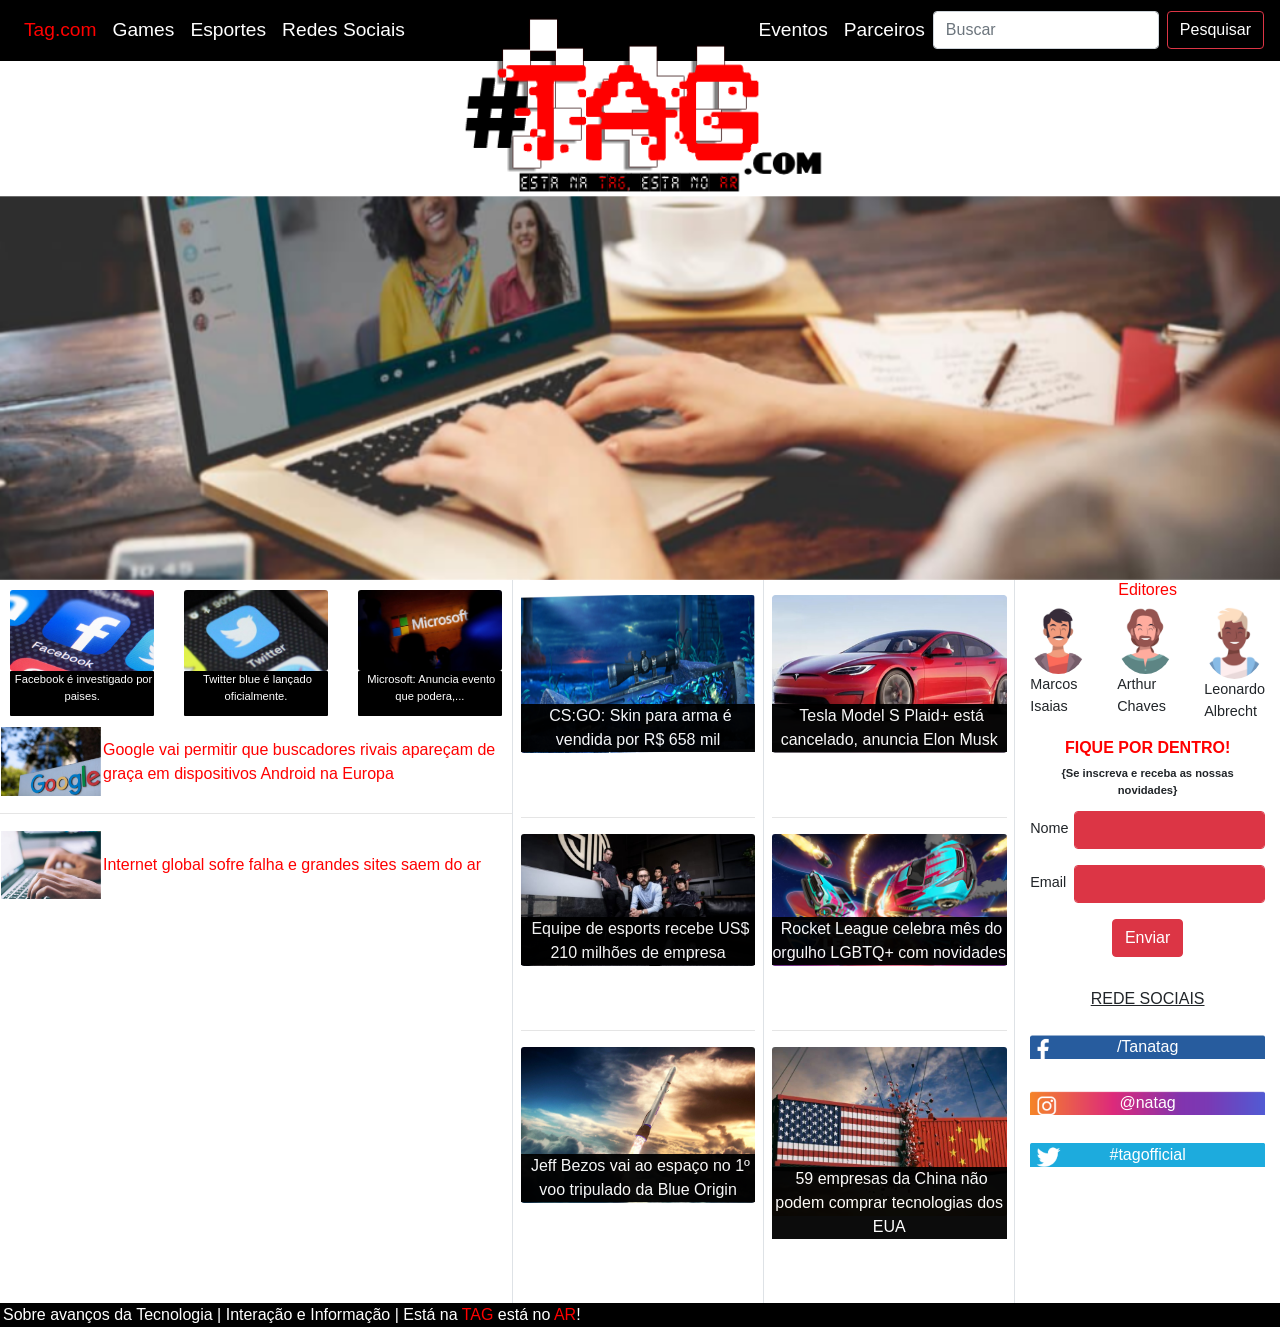
<file: index.html>
<!DOCTYPE html>
<html lang="pt-br">
  <head>
    <meta charset="utf-8">
    <meta name="viewport" content="width=device-width, initial-scale=1, shrink-to-fit=no">
    <link rel="stylesheet" href="https://stackpath.bootstrapcdn.com/bootstrap/4.1.3/css/bootstrap.min.css" integrity="sha384-MCw98/SFnGE8fJT3GXwEOngsV7Zt27NXFoaoApmYm81iuXoPkFOJwJ8ERdknLPMO" crossorigin="anonymous">
    <link href="css/estilo.css" rel="stylesheet">
    <link href="css/bootstrap.css" rel="stylesheet">
    <link rel="shortcut icon" href="img/favico/favicon.ico">
    <title>Tag.com - "Está na Tag, está no Ar!"</title>
  </head>

  <body>
    <nav>
      <!--Logo centralizado e ajustado no topo-->
      <center>
        <div class="container">
          <div class="imgLogo">
          <img src="img/logo/logoaju.png" width="30%" alt="Tag.com Logo">
          </div>
        </div>
      </center>

      <!--Navegador no Topo-->
      <div class="navbar navbar-expand-lg navbar-dark" style="font-size: 1.2em;">
          <button class="navbar-toggler" type="button" data-toggle="collapse" data-target="#navbarTogglerDemo01" aria-controls="navbarTogglerDemo01" aria-expanded="false" aria-label="Alterna navegação">
            <span class="navbar-toggler-icon"></span>
          </button>
          <div class="collapse navbar-collapse" id="navbarTogglerDemo01">
            <ul class="navbar-nav mr-auto mt-2 mt-lg-0">
              <li class="nav-item active">
                <a class="nav-link active" href="./index.html" style="color: red;">Tag.com <span class="sr-only">(Página atual)</span></a>
              </li>
              <li class="nav-item">
                <a class="nav-link" href="#" style="color: white;">Games</a>
              </li>
              <li class="nav-item">
                <a class="nav-link" href="#" style="color: white;">Esportes</a>
              </li>
              <li class="nav-item">
                <a class="nav-link" href="#" style="color: white;">Redes Sociais</a>
              </li>
            </ul>
            <form class="form-inline my-2 my-lg-0">
              <ul class="navbar-nav mr-auto mt-2 mt-lg-0">
                <li class="nav-item">
                  <a class="nav-link" href="#" style="color: white;">Eventos</a>
                </li>
                <li class="nav-item">
                  <a class="nav-link" href="#" style="color: white; ">Parceiros</a>
                </li>              
              </ul>
              <input class="form-control mr-sm-2" type="search" placeholder="Buscar" aria-label="Buscar">
              <button class="btn btn-outline-danger my-2 my-sm-0" type="submit">Pesquisar</button>
            </form>
          </div>
      </div>     
    </nav>
    
   <!--Carousel, com Imagens em Destaque-->
    <header>
      <div class="carousel-auto">
      <div id="carouselExampleSlidesOnly" class="carousel slide" data-ride="carousel">
        <div class="carousel-inner">
          <div class="carousel-item active">
            <img class="d-block w-100" src="img/slide/techajuste.png" alt="Tecnologia Hoje">
          </div>
          <div class="carousel-item">
            <img class="d-block w-100" src="img/slide/techaju.jpg" alt="Avanços Tecnologicos">
          </div>
          <div class="carousel-item">
            <img class="d-block w-100" src="img/slide/eradainfoaju.jpg" alt="Informação">
          </div>
        </div>
      </div>
      </div>
    </header>

    <aside>
      <div class="row" style="margin: 0%;">
        <div class="col-md border-left" style="padding: 2% 1%;">
            <img class="card-img" src="img/noticias/awp.png"/>
            <div class="bgGrid textCenter">
              <a href="./pages/csgo.html" id="meulink">CS:GO: Skin para arma é vendida por R$ 658 mil</a>
            </div>
            <hr>
            <img class="card-img" src="img/noticias/lolline.jpg"/>
            <div class="bgGrid textCenter">
              <a href="./pages/equipe_lol.html" id="meulink">Equipe de esports recebe US$ 210 milhões de empresa</a>
            </div>
            <hr>
            <img class="card-img" src="img/noticias/future.jpg"/>
            <div class="bgGrid textCenter">
              <a href="./pages/jeffbezos.html" id="meulink">Jeff Bezos vai ao espaço no 1º voo tripulado da Blue Origin</a>
            </div>
        </div>

        <!--2 Coluna com Imagens em card de noticias-->
        <div class="col-md border-left" style="padding: 2% 1%;">
            <img class="card-img" src="img/noticias/tesla.png">
            <div class="bgGrid textCenter">
              <a href="./pages/tesla.html" id="meulink">Tesla Model S Plaid+ está cancelado, anuncia Elon Musk</a>
            </div>
            <hr>
            <img class="card-img" src="img/noticias/rocketleague.jpg"/>
            <div class="bgGrid textCenter">
              <a href="./pages/rocket_league.html" id="meulink">Rocket League celebra mês do orgulho LGBTQ+ com novidades</a>
            </div>
            <hr>
            <img class="card-img" src="img/noticias/eua.jfif"/>
            <div class="bgGrid textCenter">
              <a href="./pages/eua_paises.html" id="meulink">59 empresas da China não podem comprar tecnologias dos EUA</a>
            </div>
        </div>

        <!--3 Coluna com Informções do Editores e Formulario-->
        <div class="col-md border-left">
              <h6 class="textCenter" style="color: red;">Editores</h6>
              <div class="row">
               <div class="col-sm">
                 <img class="imgEditores" src="img/avatar/av2.png"/>
                 <p style="font-size: 0.9em;">Marcos<br>
                 Isaias</p>
               </div>

              <div class="col-sm">
               <img class="imgEditores" src="img/avatar/av1.png"/>
               <p style="font-size: 0.9em;">Arthur<br> 
                 Chaves</p>
              </div>

              <div class="col-sm">
               <img class="imgEditores" src="img/avatar/av3.png"/>
               <p style="font-size: 0.9em;">Leonardo<br> 
                  Albrecht</p>
              </div>
            </div>

            <!--Texto do Formulario Centralizado e com a cor da paleta de Cores-->
            <div class="textCenter">
               <h6>
                 <strong>
                  <font color="red">FIQUE POR DENTRO!</font>
                 </strong>
               </h6>

               <div style="font-size: 70%">
                 <strong>
                  {Se inscreva e receba as nossas novidades}
                 </strong>
               </div>
            </div>

            <!--Formulario-->
            <form style="padding: 5% 0%; font-size: 0.9em;">
              <div class="form-group row">
                <label for="inputName" class="col-sm-2 col-form-label">Nome</label>
                <div class="col-sm-10">
                  <input type="name" class="form-control btn-danger" id="inputName">
                </div>
              </div>
              <div class="form-group row">
                <label for="inputEmail" class="col-sm-2 col-form-label">Email</label>
                <div class="col-sm-10">
                  <input type="email" class="form-control btn-danger" id="inputEmail">
                </div>
              </div>
              <!--Botão Centralizado-->
              <div class="row justify-content-center">
              <a href="#" class="btn btn-danger">Enviar</a>
              </div>
            </form>
            
            <!--Area de Redes Sociasi e contato do site-->
            <div class="textCenter" style="padding: 8% 0%;">
              <u>REDE SOCIAIS</u>
            </div>
            <div style="padding: 2% 0%;">
              <div class="imgface">
                <a href="https://www.facebook.com/Tagcom-106992501632839" target="_blank" id="linkWhite">
                  <p class="textCenter">
                   /Tanatag
                  </p>
                </a>
              </div>
            </div>

            <div style="padding: 5% 0%;">
              <div class="imginstagram">
                <a href="https://www.instagram.com/tanatag1_/" target="_blank" id="linkWhite">
                  <p class="textCenter">
                   @natag
                  </p>
                </a>
              </div>
            </div>

            <div class="imgtwitter">
              <a href="https://twitter.com/TaNaTag_" target="_blank" id="linkWhite">
                 <p class="textCenter">
                 #tagofficial
                 </p>
              </a>
            </div>
        </div>
      </div>
    </aside>

    <!--Grid com 3 colunas, para sistema de noticias em destaque-->
    <section>
      <div style="padding: 2% 2%;">
       <div class="row">
        <div class="col-md-4">
          <img class="card-img" src="img/grid/facebooknot.jpg" alt="Facebook Noticia">
          <div class="textGrid textCenter">
            <a href="./pages/facebook_investigado.html" id="meulink">Facebook é investigado por paises.</a>
          </div>
        </div>

        <div class="col-md-4">
          <img class="card-img" src="img/grid/notwitter.jpg" alt="Twitter Noticia">
          <div class="textGrid textCenter">
            <a href="./pages/twitter_blue.html" id="meulink">Twitter blue é lançado oficialmente.</a>
          </div>
        </div>

        <div class="col-md-4">
          <img class="card-img" src="img/grid/microsoft.jpg" alt="Microsoft Noticia">
          <div class="textGrid textCenter">
            <a href="./pages/microsoft_anuncia_evento.html" id="meulink">Microsoft: Anuncia evento que podera,...</a>
          </div>
        </div>
      </div>
    </section>
    
    <!--Conteúdo do Site-->
    <main>
        <table>
          <tr>
            <td><img  width="100" src="img/conteudo/gnoticia.png"/></td>
  
            <td>
              <a href="./pages/google_e_buscadores_rivais.html" id="linkRed">Google vai permitir que buscadores rivais 
              apareçam de graça em dispositivos Android na Europa</a>
            </td> 
          </tr>
  
        </table>
  
        <hr>
  
        <table>
          <tr>
            <td><img  width="100" src="img/conteudo/inoticia.png"/></td>
  
            <td> 
              <a href="./pages/internet_global.html" id="linkRed">Internet global sofre falha e grandes 
              sites saem do ar</a>
            </td> 
          </tr>
        </table>
    </main>

    <!--Footer com texto com cores da paleta de cor-->
    <footer>
      <div style="padding-left: 3px;">
      Sobre avanços da Tecnologia | Interação e Informação | Está na 
      <font color="red">TAG</font> está no <font color="red">AR</font>!
      </div>
    </footer>

    <!-- JavaScript (Opcional) -->
    <!-- jQuery primeiro, depois Popper.js, depois Bootstrap JS -->
    <script src="https://code.jquery.com/jquery-3.3.1.slim.min.js" integrity="sha384-q8i/X+965DzO0rT7abK41JStQIAqVgRVzpbzo5smXKp4YfRvH+8abtTE1Pi6jizo" crossorigin="anonymous"></script>
    <script src="https://cdnjs.cloudflare.com/ajax/libs/popper.js/1.14.3/umd/popper.min.js" integrity="sha384-ZMP7rVo3mIykV+2+9J3UJ46jBk0WLaUAdn689aCwoqbBJiSnjAK/l8WvCWPIPm49" crossorigin="anonymous"></script>
    <script src="https://stackpath.bootstrapcdn.com/bootstrap/4.1.3/js/bootstrap.min.js" integrity="sha384-ChfqqxuZUCnJSK3+MXmPNIyE6ZbWh2IMqE241rYiqJxyMiZ6OW/JmZQ5stwEULTy" crossorigin="anonymous"></script>
  </body>
</html>
</file>
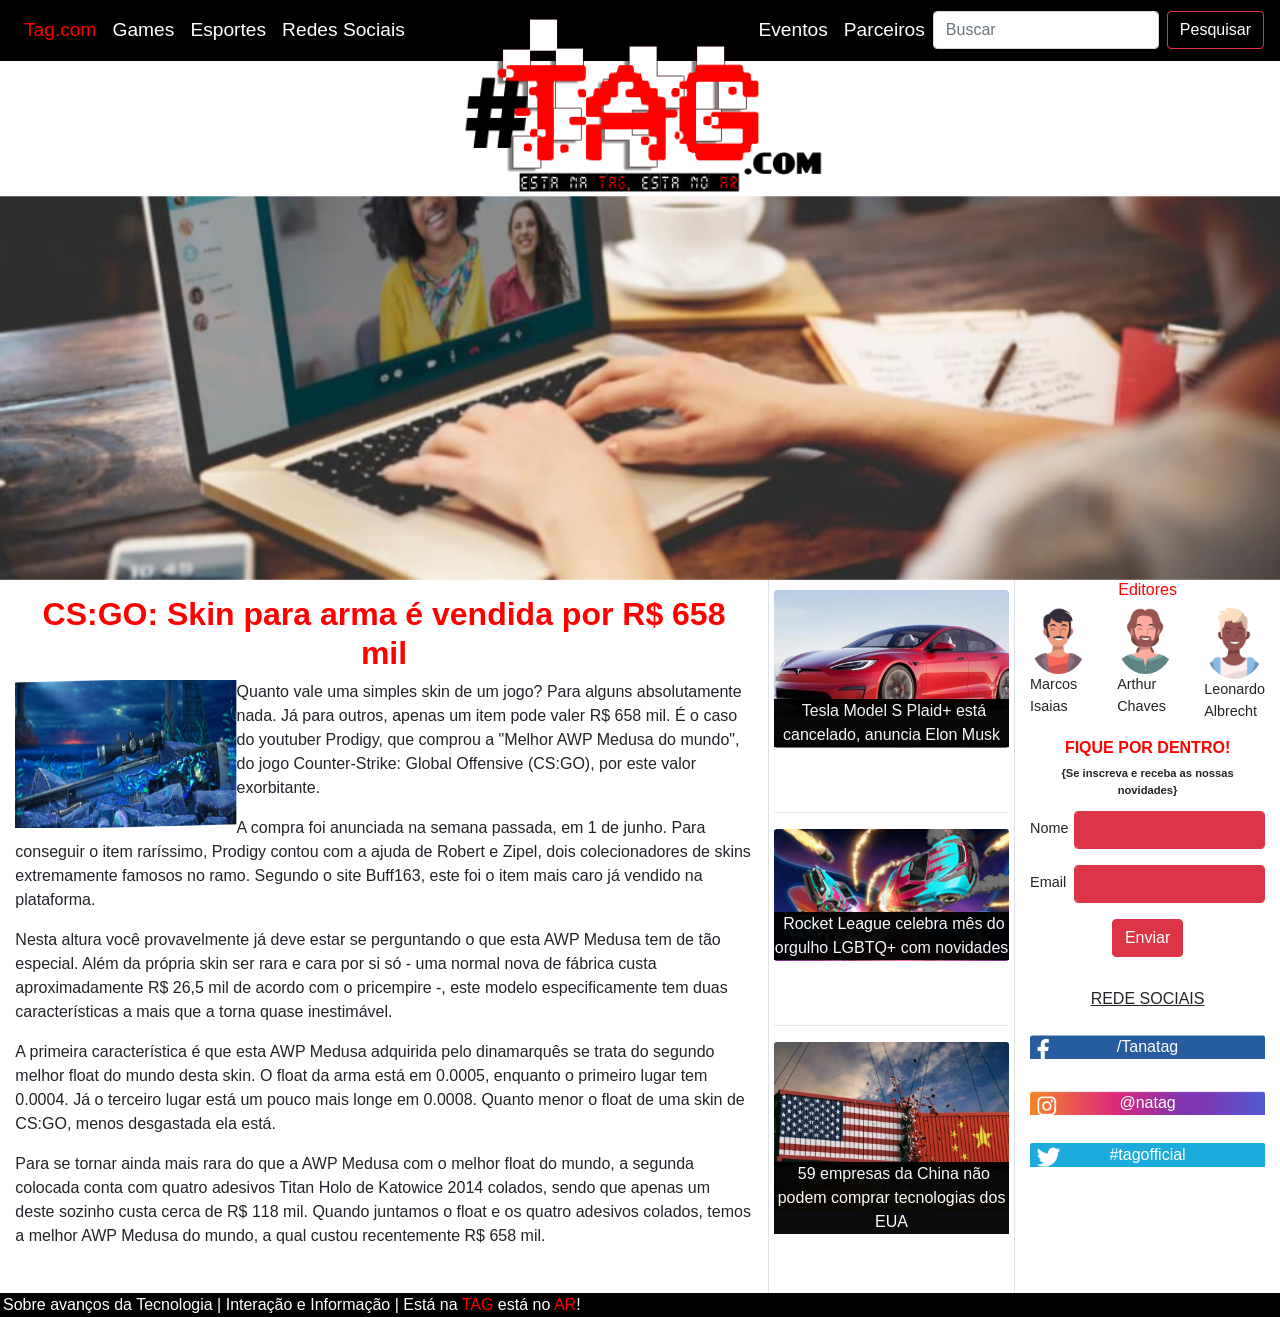
<file: pages/csgo.html>
<!DOCTYPE html>
<html lang="pt-br">
  <head>
    <meta charset="utf-8">
    <meta name="viewport" content="width=device-width, initial-scale=1, shrink-to-fit=no">
    <link rel="stylesheet" href="https://stackpath.bootstrapcdn.com/bootstrap/4.1.3/css/bootstrap.min.css" integrity="sha384-MCw98/SFnGE8fJT3GXwEOngsV7Zt27NXFoaoApmYm81iuXoPkFOJwJ8ERdknLPMO" crossorigin="anonymous">
    <link href="../css/bootstrap.css" rel="stylesheet">
    <link href="../css/contstyle.css" rel="stylesheet">
    <link rel="shortcut icon" href="../img/favico/favicon.ico">
    <title>CS:GO: Skin para arma é vendida por R$ 658 mil</title>
  </head>

  <body>
    <nav>
      <!--Logo centralizado e ajustado no topo-->
      <center>
        <div class="container">
          <div class="imgLogo">
          <img src="../img/logo/logoaju.png" width="30%" alt="Tag.com Logo">
          </div>
        </div>
      </center>

      <!--Navegador no Topo-->
      <div class="navbar navbar-expand-lg navbar-dark" style="font-size: 1.2em;">
          <button class="navbar-toggler" type="button" data-toggle="collapse" data-target="#navbarTogglerDemo01" aria-controls="navbarTogglerDemo01" aria-expanded="false" aria-label="Alterna navegação">
            <span class="navbar-toggler-icon"></span>
          </button>
          <div class="collapse navbar-collapse" id="navbarTogglerDemo01">
            <ul class="navbar-nav mr-auto mt-2 mt-lg-0">
              <li class="nav-item active">
                <a class="nav-link active" href="../index.html" style="color: red;">Tag.com <span class="sr-only">(Página atual)</span></a>
              </li>
              <li class="nav-item">
                <a class="nav-link" href="#" style="color: white;">Games</a>
              </li>
              <li class="nav-item">
                <a class="nav-link" href="#" style="color: white;">Esportes</a>
              </li>
              <li class="nav-item">
                <a class="nav-link" href="#" style="color: white;">Redes Sociais</a>
              </li>
            </ul>
            <form class="form-inline my-2 my-lg-0">
              <ul class="navbar-nav mr-auto mt-2 mt-lg-0">
                <li class="nav-item">
                  <a class="nav-link" href="#" style="color: white;">Eventos</a>
                </li>
                <li class="nav-item">
                  <a class="nav-link" href="#" style="color: white; ">Parceiros</a>
                </li>              
              </ul>
              <input class="form-control mr-sm-2" type="search" placeholder="Buscar" aria-label="Buscar">
              <button class="btn btn-outline-danger my-2 my-sm-0" type="submit">Pesquisar</button>
            </form>
          </div>
      </div>     
    </nav>
    
   <!--Carousel, com Imagens em Destaque-->
    <header>
      <div class="carousel-auto">
      <div id="carouselExampleSlidesOnly" class="carousel slide" data-ride="carousel">
        <div class="carousel-inner">
          <div class="carousel-item active">
            <img class="d-block w-100" src="../img/slide/techajuste.png" alt="Tecnologia Hoje">
          </div>
          <div class="carousel-item">
            <img class="d-block w-100" src="../img/slide/techaju.jpg" alt="Avanços Tecnologicos">
          </div>
          <div class="carousel-item">
            <img class="d-block w-100" src="../img/slide/eradainfoaju.jpg" alt="Informação">
          </div>
        </div>
      </div>
      </div>
    </header>

    <main>
      <div class="content" style="padding: 2% 2%;">
        <h2 class="textCenter">
          <strong>
            <font color="red">
              CS:GO: Skin para arma é vendida por R$ 658 mil
            </font>
          </strong>
        </h2>
        <div>
        <img src="../img/noticias/awp.png" alt="Cs go" width="30%" align="left"/>
        </div>

         <p>Quanto vale uma simples skin de um jogo? Para alguns absolutamente nada. Já para outros, apenas um item pode valer R$ 658 mil. É o caso do youtuber Prodigy, que comprou a "Melhor AWP Medusa do mundo", do jogo Counter-Strike: Global Offensive (CS:GO), por este valor exorbitante.</p>

         <p>A compra foi anunciada na semana passada, em 1 de junho. Para conseguir o item raríssimo, Prodigy contou com a ajuda de Robert e Zipel, dois colecionadores de skins extremamente famosos no ramo. Segundo o site Buff163, este foi o item mais caro já vendido na plataforma.</p>

         <p>Nesta altura você provavelmente já deve estar se perguntando o que esta AWP Medusa tem de tão especial. Além da própria skin ser rara e cara por si só - uma normal nova de fábrica custa aproximadamente R$ 26,5 mil de acordo com o pricempire -, este modelo especificamente tem duas características a mais que a torna quase inestimável.</p>

         <p>A primeira característica é que esta AWP Medusa adquirida pelo dinamarquês se trata do segundo melhor float do mundo desta skin. O float da arma está em 0.0005, enquanto o primeiro lugar tem 0.0004. Já o terceiro lugar está um pouco mais longe em 0.0008. Quanto menor o float de uma skin de CS:GO, menos desgastada ela está.</p>

         <p>Para se tornar ainda mais rara do que a AWP Medusa com o melhor float do mundo, a segunda colocada conta com quatro adesivos Titan Holo de Katowice 2014 colados, sendo que apenas um deste sozinho custa cerca de R$ 118 mil. Quando juntamos o float e os quatro adesivos colados, temos a melhor AWP Medusa do mundo, a qual custou recentemente R$ 658 mil.</p>
      </div>
  </main>

    <aside>
      <div class="row" style="margin: 0%;">
        <div class="col-md border-left" style="padding: 2% 1%;">
            <img class="card-img" src="../img/noticias/tesla.png">
            <div class="bgGrid textCenter">
              <a href="../pages/tesla.html" id="meulink">Tesla Model S Plaid+ está cancelado, anuncia Elon Musk</a>
            </div>
            <hr>
            <img class="card-img" src="../img/noticias/rocketleague.jpg"/>
            <div class="bgGrid textCenter">
              <a href="../pages/rocket_league.html" id="meulink">Rocket League celebra mês do orgulho LGBTQ+ com novidades</a>
            </div>
            <hr>
            <img class="card-img" src="../img/noticias/eua.jfif"/>
            <div class="bgGrid textCenter">
              <a href="../pages/eua_paises.html" id="meulink">59 empresas da China não podem comprar tecnologias dos EUA</a>
            </div>
        </div>

        <!--3 Coluna com Informções do Editores e Formulario-->
        <div class="col-md border-left">
              <h6 class="textCenter" style="color: red;">Editores</h6>
              <div class="row">
               <div class="col-sm">
                 <img class="imgEditores" src="../img/avatar/av2.png"/>
                 <p style="font-size: 0.9em;">Marcos<br>
                 Isaias</p>
               </div>

              <div class="col-sm">
               <img class="imgEditores" src="../img/avatar/av1.png"/>
               <p style="font-size: 0.9em;">Arthur<br> 
                 Chaves</p>
              </div>

              <div class="col-sm">
               <img class="imgEditores" src="../img/avatar/av3.png"/>
               <p style="font-size: 0.9em;">Leonardo<br> 
                  Albrecht</p>
              </div>
            </div>

            <!--Texto do Formulario Centralizado e com a cor da paleta de Cores-->
            <div class="textCenter">
               <h6>
                 <strong>
                  <font color="red">FIQUE POR DENTRO!</font>
                 </strong>
               </h6>

               <div style="font-size: 70%">
                 <strong>
                  {Se inscreva e receba as nossas novidades}
                 </strong>
               </div>
            </div>

            <!--Formulario-->
            <form style="padding: 5% 0%; font-size: 0.9em;">
              <div class="form-group row">
                <label for="inputName" class="col-sm-2 col-form-label">Nome</label>
                <div class="col-sm-10">
                  <input type="name" class="form-control btn-danger" id="inputName">
                </div>
              </div>
              <div class="form-group row">
                <label for="inputEmail" class="col-sm-2 col-form-label">Email</label>
                <div class="col-sm-10">
                  <input type="email" class="form-control btn-danger" id="inputEmail">
                </div>
              </div>
              <!--Botão Centralizado-->
              <div class="row justify-content-center">
              <a href="#" class="btn btn-danger">Enviar</a>
              </div>
            </form>
            
            <!--Area de Redes Sociasi e contato do site-->
            <div class="textCenter" style="padding: 8% 0%;">
              <u>REDE SOCIAIS</u>
            </div>
            <div style="padding: 2% 0%;">
              <div class="imgface">
                <a href="https://www.facebook.com/Tagcom-106992501632839" target="_blank" id="linkWhite">
                  <p class="textCenter">
                   /Tanatag
                  </p>
                </a>
              </div>
            </div>

            <div style="padding: 5% 0%;">
              <div class="imginstagram">
                <a href="https://www.instagram.com/tanatag1_/" target="_blank" id="linkWhite">
                  <p class="textCenter">
                   @natag
                  </p>
                </a>
              </div>
            </div>

            <div class="imgtwitter">
              <a href="https://twitter.com/TaNaTag_" target="_blank" id="linkWhite">
                 <p class="textCenter">
                 #tagofficial
                 </p>
              </a>
            </div>
        </div>
      </div>
    </aside>

    <!--Footer com texto com cores da paleta de cor-->
    <footer>
      <div style="padding-left: 3px;">
      Sobre avanços da Tecnologia | Interação e Informação | Está na 
      <font color="red">TAG</font> está no <font color="red">AR</font>!
      </div>
    </footer>

    <!-- JavaScript (Opcional) -->
    <!-- jQuery primeiro, depois Popper.js, depois Bootstrap JS -->
    <script src="https://code.jquery.com/jquery-3.3.1.slim.min.js" integrity="sha384-q8i/X+965DzO0rT7abK41JStQIAqVgRVzpbzo5smXKp4YfRvH+8abtTE1Pi6jizo" crossorigin="anonymous"></script>
    <script src="https://cdnjs.cloudflare.com/ajax/libs/popper.js/1.14.3/umd/popper.min.js" integrity="sha384-ZMP7rVo3mIykV+2+9J3UJ46jBk0WLaUAdn689aCwoqbBJiSnjAK/l8WvCWPIPm49" crossorigin="anonymous"></script>
    <script src="https://stackpath.bootstrapcdn.com/bootstrap/4.1.3/js/bootstrap.min.js" integrity="sha384-ChfqqxuZUCnJSK3+MXmPNIyE6ZbWh2IMqE241rYiqJxyMiZ6OW/JmZQ5stwEULTy" crossorigin="anonymous"></script>
  </body>
</html>
</file>
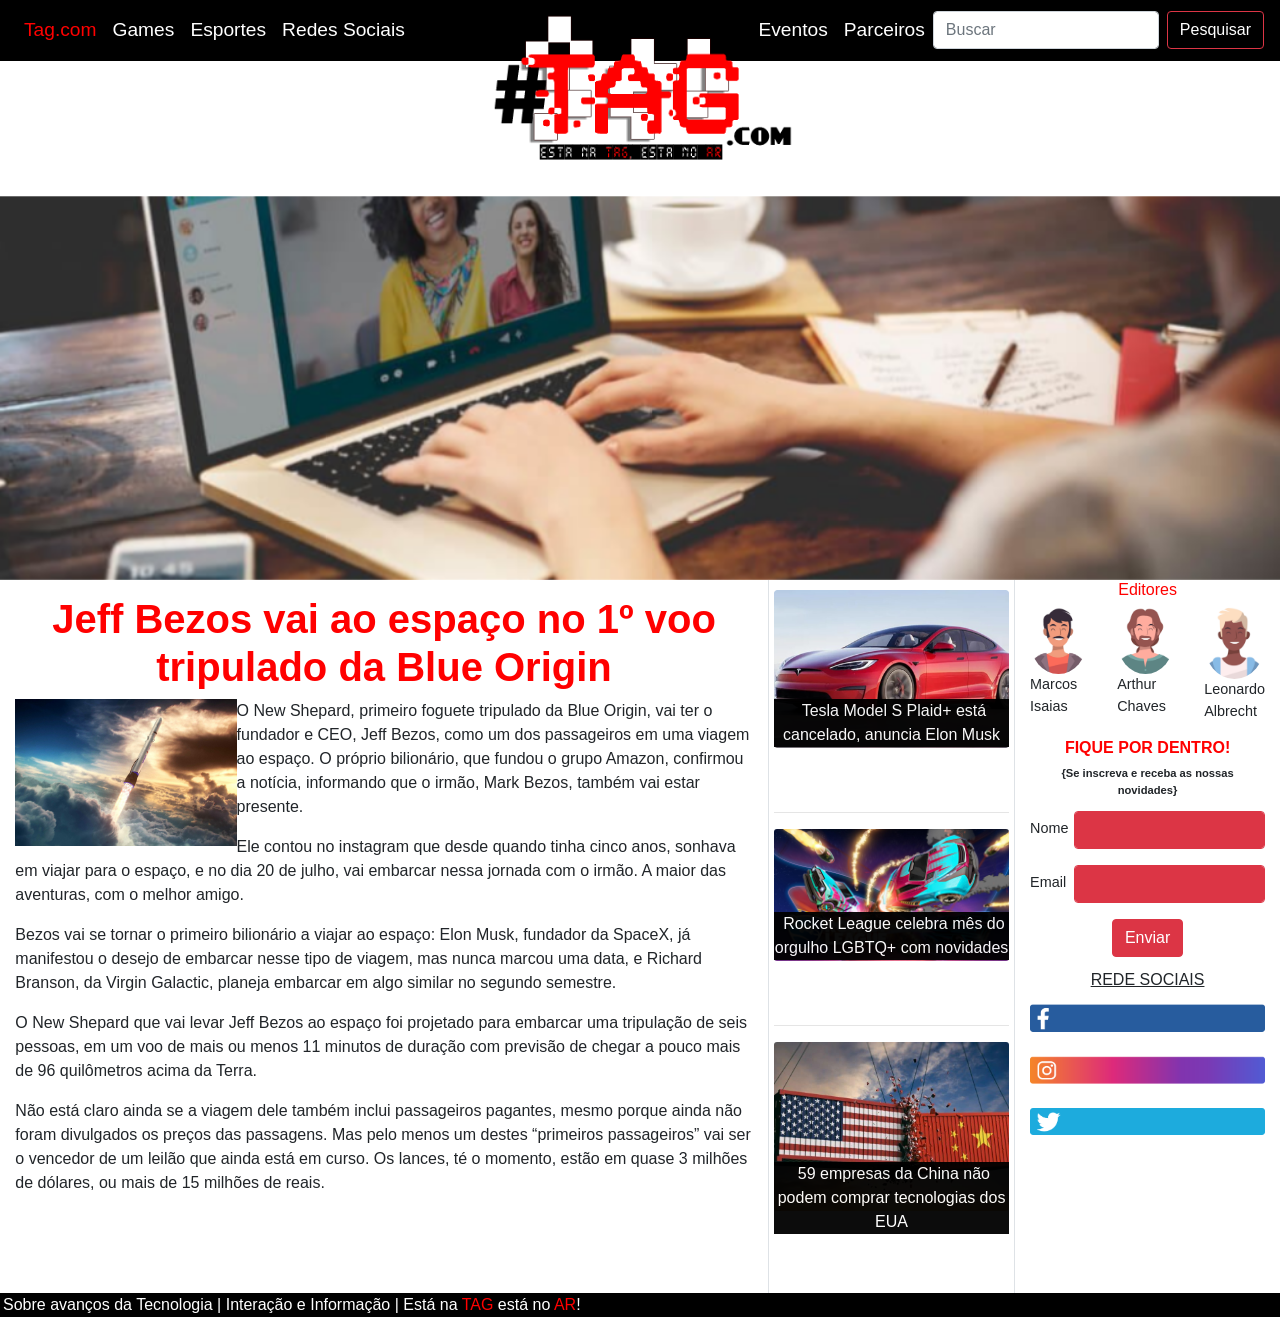
<file: pages/equipe_de_lol.html>
<!DOCTYPE html>
<html lang="pt-br">
  <head>
    <meta charset="utf-8">
    <meta name="viewport" content="width=device-width, initial-scale=1, shrink-to-fit=no">
    <link rel="stylesheet" href="https://stackpath.bootstrapcdn.com/bootstrap/4.1.3/css/bootstrap.min.css" integrity="sha384-MCw98/SFnGE8fJT3GXwEOngsV7Zt27NXFoaoApmYm81iuXoPkFOJwJ8ERdknLPMO" crossorigin="anonymous">
    <link href="../css/bootstrap.css" rel="stylesheet">
    <link href="../css/contstyle.css" rel="stylesheet">
    <link rel="shortcut icon" href="../img/favico/favicon.ico">
    <title>Jeff Bezos vai ao espaço no 1º voo tripulado da Blue Origin</title>
  </head>

  <body>
    <nav>
      <!--Logo centralizado e ajustado no topo-->
      <center>
      <div class="container">
        <div class="imgLogo">
        <img src="../img/logo/logoaju.png" alt="Tag.com Logo" width="25%" height="auto">
        </div>
      </div>
      </center>

      <!--Navegador no Topo-->
      <div class="navbar navbar-expand-lg navbar-dark" style="font-size: 1.2em;">
          <button class="navbar-toggler" type="button" data-toggle="collapse" data-target="#navbarTogglerDemo01" aria-controls="navbarTogglerDemo01" aria-expanded="false" aria-label="Alterna navegação">
            <span class="navbar-toggler-icon"></span>
          </button>
          <div class="collapse navbar-collapse" id="navbarTogglerDemo01">
            <ul class="navbar-nav mr-auto mt-2 mt-lg-0">
              <li class="nav-item active">
                <a class="nav-link active" href="../index.html" style="color: red;">Tag.com <span class="sr-only">(Página atual)</span></a>
              </li>
              <li class="nav-item">
                <a class="nav-link" href="#" style="color: white;">Games</a>
              </li>
              <li class="nav-item">
                <a class="nav-link" href="#" style="color: white;">Esportes</a>
              </li>
              <li class="nav-item">
                <a class="nav-link" href="#" style="color: white;">Redes Sociais</a>
              </li>
            </ul>
            <form class="form-inline my-2 my-lg-0">
              <ul class="navbar-nav mr-auto mt-2 mt-lg-0">
                <li class="nav-item">
                  <a class="nav-link" href="#" style="color: white;">Eventos</a>
                </li>
                <li class="nav-item">
                  <a class="nav-link" href="#" style="color: white; ">Parceiros</a>
                </li>              
              </ul>
              <input class="form-control mr-sm-2" type="search" placeholder="Buscar" aria-label="Buscar">
              <button class="btn btn-outline-danger my-2 my-sm-0" type="submit">Pesquisar</button>
            </form>
          </div>
      </div>     
    </nav>
    
   <!--Carousel, com Imagens em Destaque-->
    <header>
      <div class="carousel-auto">
      <div id="carouselExampleSlidesOnly" class="carousel slide" data-ride="carousel">
        <div class="carousel-inner">
          <div class="carousel-item active">
            <img class="d-block w-100" src="../img/slide/techajuste.png" alt="Tecnologia Hoje">
          </div>
          <div class="carousel-item">
            <img class="d-block w-100" src="../img/slide/techaju.jpg" alt="Avanços Tecnologicos">
          </div>
          <div class="carousel-item">
            <img class="d-block w-100" src="../img/slide/eradainfoaju.jpg" alt="Informação">
          </div>
        </div>
      </div>
      </div>
    </header>

    <main>
      <div class="content" style="padding: 2% 2%;">
        <h1 class="textCenter">
          <strong>
            <font color="red">
             Jeff Bezos vai ao espaço no 1º voo tripulado da Blue Origin
            </font>
          </strong>
        </h1>
        <div>
        <img src="../img/noticias/future.jpg" alt="Jeff Bezos vai ao espaço" width="30%" align="left"/>
        </div>

         <p style="padding-left: 25%;"> O New Shepard, primeiro foguete tripulado da Blue Origin, vai ter o 
         fundador e CEO, Jeff Bezos, como um dos passageiros em uma viagem 
         ao espaço. O próprio bilionário, que fundou o grupo Amazon, confirmou a notícia, 
         informando que o irmão, Mark Bezos, também vai estar presente.</p>

         <p>Ele contou no instagram que desde quando tinha cinco anos, 
         sonhava em viajar para o espaço, 
         e no dia 20 de julho, vai embarcar nessa jornada com o irmão. 
         A maior das aventuras, com o melhor amigo.</p>

         <p>Bezos vai se tornar o primeiro bilionário a viajar ao espaço: Elon Musk, 
         fundador da SpaceX, já manifestou o desejo de 
         embarcar nesse tipo de viagem, mas nunca marcou uma data, 
         e Richard Branson, da Virgin Galactic, planeja embarcar em algo similar no segundo semestre.</p>

         <p>O New Shepard que vai levar Jeff Bezos ao espaço foi projetado 
         para embarcar uma tripulação de seis pessoas, em um voo de 
         mais ou menos 11 minutos de duração com previsão de chegar a 
         pouco mais de 96 quilômetros acima da Terra.</p>

         <p>Não está claro ainda se a viagem dele também inclui 
         passageiros pagantes, mesmo porque ainda não foram divulgados os 
         preços das passagens. Mas pelo menos um destes “primeiros passageiros” 
         vai ser o vencedor de um leilão que ainda está em curso. Os lances, 
         té o momento, estão em quase 3 milhões de dólares, ou mais de 15 milhões de reais.</p>
      </div>
  </main>

    <aside>
      <div class="row" style="margin: 0%;">
        <div class="col-md border-left" style="padding: 2% 1%;">
            <img class="card-img" src="../img/noticias/tesla.png">
            <div class="bgGrid textCenter">
              <a href="#" id="meulink">Tesla Model S Plaid+ está cancelado, anuncia Elon Musk</a>
            </div>
            <hr>
            <img class="card-img" src="../img/noticias/rocketleague.jpg"/>
            <div class="bgGrid textCenter">
              <a href="#" id="meulink">Rocket League celebra mês do orgulho LGBTQ+ com novidades</a>
            </div>
            <hr>
            <img class="card-img" src="../img/noticias/eua.jfif"/>
            <div class="bgGrid textCenter">
              <a href="#" id="meulink">59 empresas da China não podem comprar tecnologias dos EUA</a>
            </div>
        </div>

        <!--3 Coluna com Informções do Editores e Formulario-->
        <div class="col-md border-left">
              <h6 class="textCenter" style="color: red;">Editores</h6>
              <div class="row">
               <div class="col-sm">
                 <img class="imgEditores" src="../img/avatar/av2.png"/>
                 <p style="font-size: 0.9em;">Marcos<br>
                 Isaias</p>
               </div>

              <div class="col-sm">
               <img class="imgEditores" src="../img/avatar/av1.png"/>
               <p style="font-size: 0.9em;">Arthur<br> 
                 Chaves</p>
              </div>

              <div class="col-sm">
               <img class="imgEditores" src="../img/avatar/av3.png"/>
               <p style="font-size: 0.9em;">Leonardo<br> 
                  Albrecht</p>
              </div>
            </div>

            <!--Texto do Formulario Centralizado e com a cor da paleta de Cores-->
            <div class="textCenter">
               <h6>
                 <strong>
                  <font color="red">FIQUE POR DENTRO!</font>
                 </strong>
               </h6>

               <div style="font-size: 70%">
                 <strong>
                  {Se inscreva e receba as nossas novidades}
                 </strong>
               </div>
            </div>

            <!--Formulario-->
            <form style="padding: 5% 0%; font-size: 0.9em;">
              <div class="form-group row">
                <label for="inputName" class="col-sm-2 col-form-label">Nome</label>
                <div class="col-sm-10">
                  <input type="name" class="form-control btn-danger" id="inputName">
                </div>
              </div>
              <div class="form-group row">
                <label for="inputEmail" class="col-sm-2 col-form-label">Email</label>
                <div class="col-sm-10">
                  <input type="email" class="form-control btn-danger" id="inputEmail">
                </div>
              </div>
              <!--Botão Centralizado-->
              <div class="row justify-content-center">
              <a href="#" class="btn btn-danger">Enviar</a>
              </div>
            </form>
            
            <!--Area de Redes Sociasi e contato do site-->
            <div class="textCenter">
              <u>REDE SOCIAIS</u>
            </div>
            <div style="padding: 5% 0%;">
            <img class="card-img" src="../img/redesocial/facebook.png">
            </div>
            <div style="padding: 5% 0%;">
            <img class="card-img" src="../img/redesocial/instagram.png">
            </div>
            <div style="padding: 5% 0%;">
            <img class="card-img" src="../img/redesocial/twitter.png">
            </div>
        </div>
      </div>
    </aside>

    <!--Footer com texto com cores da paleta de cor-->
    <footer>
      <div style="padding-left: 3px;">
      Sobre avanços da Tecnologia | Interação e Informação | Está na 
      <font color="red">TAG</font> está no <font color="red">AR</font>!
      </div>
    </footer>

    <!-- JavaScript (Opcional) -->
    <!-- jQuery primeiro, depois Popper.js, depois Bootstrap JS -->
    <script src="https://code.jquery.com/jquery-3.3.1.slim.min.js" integrity="sha384-q8i/X+965DzO0rT7abK41JStQIAqVgRVzpbzo5smXKp4YfRvH+8abtTE1Pi6jizo" crossorigin="anonymous"></script>
    <script src="https://cdnjs.cloudflare.com/ajax/libs/popper.js/1.14.3/umd/popper.min.js" integrity="sha384-ZMP7rVo3mIykV+2+9J3UJ46jBk0WLaUAdn689aCwoqbBJiSnjAK/l8WvCWPIPm49" crossorigin="anonymous"></script>
    <script src="https://stackpath.bootstrapcdn.com/bootstrap/4.1.3/js/bootstrap.min.js" integrity="sha384-ChfqqxuZUCnJSK3+MXmPNIyE6ZbWh2IMqE241rYiqJxyMiZ6OW/JmZQ5stwEULTy" crossorigin="anonymous"></script>
  </body>
</html>
</file>
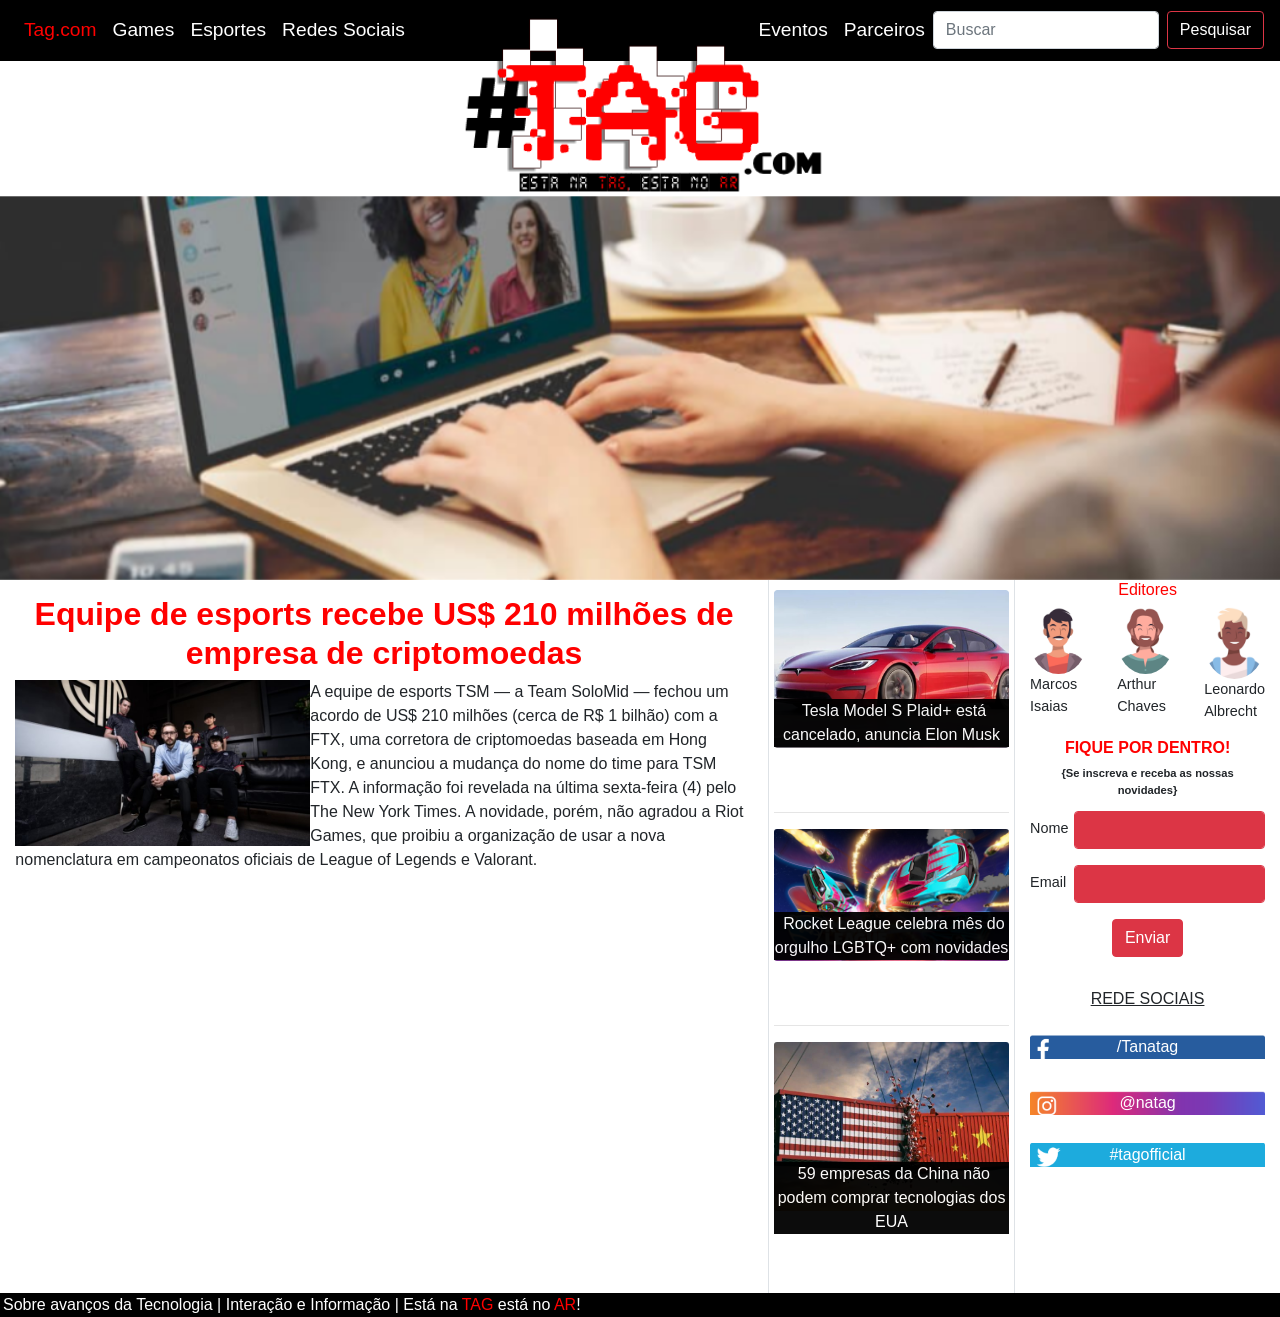
<file: pages/equipe_lol.html>
<!DOCTYPE html>
<html lang="pt-br">
  <head>
    <meta charset="utf-8">
    <meta name="viewport" content="width=device-width, initial-scale=1, shrink-to-fit=no">
    <link rel="stylesheet" href="https://stackpath.bootstrapcdn.com/bootstrap/4.1.3/css/bootstrap.min.css" integrity="sha384-MCw98/SFnGE8fJT3GXwEOngsV7Zt27NXFoaoApmYm81iuXoPkFOJwJ8ERdknLPMO" crossorigin="anonymous">
    <link href="../css/bootstrap.css" rel="stylesheet">
    <link href="../css/contstyle.css" rel="stylesheet">
    <link rel="shortcut icon" href="../img/favico/favicon.ico">
    <title>Equipe de esports recebe US$ 210 milhões de empresa de criptomoedas</title>
  </head>

  <body>
    <nav>
      <!--Logo centralizado e ajustado no topo-->
      <center>
        <div class="container">
          <div class="imgLogo">
          <img src="../img/logo/logoaju.png" width="30%" alt="Tag.com Logo">
          </div>
        </div>
      </center>

      <!--Navegador no Topo-->
      <div class="navbar navbar-expand-lg navbar-dark" style="font-size: 1.2em;">
          <button class="navbar-toggler" type="button" data-toggle="collapse" data-target="#navbarTogglerDemo01" aria-controls="navbarTogglerDemo01" aria-expanded="false" aria-label="Alterna navegação">
            <span class="navbar-toggler-icon"></span>
          </button>
          <div class="collapse navbar-collapse" id="navbarTogglerDemo01">
            <ul class="navbar-nav mr-auto mt-2 mt-lg-0">
              <li class="nav-item active">
                <a class="nav-link active" href="../index.html" style="color: red;">Tag.com <span class="sr-only">(Página atual)</span></a>
              </li>
              <li class="nav-item">
                <a class="nav-link" href="#" style="color: white;">Games</a>
              </li>
              <li class="nav-item">
                <a class="nav-link" href="#" style="color: white;">Esportes</a>
              </li>
              <li class="nav-item">
                <a class="nav-link" href="#" style="color: white;">Redes Sociais</a>
              </li>
            </ul>
            <form class="form-inline my-2 my-lg-0">
              <ul class="navbar-nav mr-auto mt-2 mt-lg-0">
                <li class="nav-item">
                  <a class="nav-link" href="#" style="color: white;">Eventos</a>
                </li>
                <li class="nav-item">
                  <a class="nav-link" href="#" style="color: white; ">Parceiros</a>
                </li>              
              </ul>
              <input class="form-control mr-sm-2" type="search" placeholder="Buscar" aria-label="Buscar">
              <button class="btn btn-outline-danger my-2 my-sm-0" type="submit">Pesquisar</button>
            </form>
          </div>
      </div>     
    </nav>
    
   <!--Carousel, com Imagens em Destaque-->
    <header>
      <div class="carousel-auto">
      <div id="carouselExampleSlidesOnly" class="carousel slide" data-ride="carousel">
        <div class="carousel-inner">
          <div class="carousel-item active">
            <img class="d-block w-100" src="../img/slide/techajuste.png" alt="Tecnologia Hoje">
          </div>
          <div class="carousel-item">
            <img class="d-block w-100" src="../img/slide/techaju.jpg" alt="Avanços Tecnologicos">
          </div>
          <div class="carousel-item">
            <img class="d-block w-100" src="../img/slide/eradainfoaju.jpg" alt="Informação">
          </div>
        </div>
      </div>
      </div>
    </header>

    <main>
         <div class="content" style="padding: 2% 2%;">
           <h2 class="textCenter">
              <strong>
                <font color="red">
                  Equipe de esports recebe US$ 210 milhões de empresa de criptomoedas
                </font>
              </strong>
           </h2>

          <img src="../img/noticias/lolline.jpg" alt="Equipe de esports recebe US$ 210 milhões de empresa de criptomoedas" width="40%" align="left"/>
          <p>A equipe de esports TSM — a Team SoloMid — fechou um acordo de US$ 210 milhões 
            (cerca de R$ 1 bilhão) com a FTX, uma corretora de criptomoedas baseada em Hong Kong, 
            e anunciou a mudança do nome do time para TSM FTX. A informação foi revelada na última sexta-feira (4) 
            pelo The New York Times. A novidade, porém, não agradou a Riot Games, que proibiu a 
            organização de usar a nova nomenclatura em campeonatos oficiais de League of Legends e Valorant.</p>
         </div> 
  </main>

    <aside>
      <div class="row" style="margin: 0%;">
        <div class="col-md border-left" style="padding: 2% 1%;">
            <img class="card-img" src="../img/noticias/tesla.png">
            <div class="bgGrid textCenter">
              <a href="./tesla.html" id="meulink">Tesla Model S Plaid+ está cancelado, anuncia Elon Musk</a>
            </div>
            <hr>
            <img class="card-img" src="../img/noticias/rocketleague.jpg"/>
            <div class="bgGrid textCenter">
              <a href="./rocket_league.html" id="meulink">Rocket League celebra mês do orgulho LGBTQ+ com novidades</a>
            </div>
            <hr>
            <img class="card-img" src="../img/noticias/eua.jfif"/>
            <div class="bgGrid textCenter">
              <a href="./eua_paises.html" id="meulink">59 empresas da China não podem comprar tecnologias dos EUA</a>
            </div>
        </div>

        <!--3 Coluna com Informções do Editores e Formulario-->
        <div class="col-md border-left">
              <h6 class="textCenter" style="color: red;">Editores</h6>
              <div class="row">
               <div class="col-sm">
                 <img class="imgEditores" src="../img/avatar/av2.png"/>
                 <p style="font-size: 0.9em;">Marcos<br>
                 Isaias</p>
               </div>

              <div class="col-sm">
               <img class="imgEditores" src="../img/avatar/av1.png"/>
               <p style="font-size: 0.9em;">Arthur<br> 
                 Chaves</p>
              </div>

              <div class="col-sm">
               <img class="imgEditores" src="../img/avatar/av3.png"/>
               <p style="font-size: 0.9em;">Leonardo<br> 
                  Albrecht</p>
              </div>
            </div>

            <!--Texto do Formulario Centralizado e com a cor da paleta de Cores-->
            <div class="textCenter">
               <h6>
                 <strong>
                  <font color="red">FIQUE POR DENTRO!</font>
                 </strong>
               </h6>

               <div style="font-size: 70%">
                 <strong>
                  {Se inscreva e receba as nossas novidades}
                 </strong>
               </div>
            </div>

            <!--Formulario-->
            <form style="padding: 5% 0%; font-size: 0.9em;">
              <div class="form-group row">
                <label for="inputName" class="col-sm-2 col-form-label">Nome</label>
                <div class="col-sm-10">
                  <input type="name" class="form-control btn-danger" id="inputName">
                </div>
              </div>
              <div class="form-group row">
                <label for="inputEmail" class="col-sm-2 col-form-label">Email</label>
                <div class="col-sm-10">
                  <input type="email" class="form-control btn-danger" id="inputEmail">
                </div>
              </div>
              <!--Botão Centralizado-->
              <div class="row justify-content-center">
              <a href="#" class="btn btn-danger">Enviar</a>
              </div>
            </form>
            
            <!--Area de Redes Sociasi e contato do site-->
            <div class="textCenter" style="padding: 8% 0%;">
              <u>REDE SOCIAIS</u>
            </div>
            <div style="padding: 2% 0%;">
              <div class="imgface">
                <a href="https://www.facebook.com/Tagcom-106992501632839" target="_blank" id="linkWhite">
                  <p class="textCenter">
                   /Tanatag
                  </p>
                </a>
              </div>
            </div>

            <div style="padding: 5% 0%;">
              <div class="imginstagram">
                <a href="https://www.instagram.com/tanatag1_/" target="_blank" id="linkWhite">
                  <p class="textCenter">
                   @natag
                  </p>
                </a>
              </div>
            </div>

            <div class="imgtwitter">
              <a href="https://twitter.com/TaNaTag_" target="_blank" id="linkWhite">
                 <p class="textCenter">
                 #tagofficial
                 </p>
              </a>
            </div>
        </div>
      </div>
    </aside>

    <!--Footer com texto com cores da paleta de cor-->
    <footer>
      <div style="padding-left: 3px;">
      Sobre avanços da Tecnologia | Interação e Informação | Está na 
      <font color="red">TAG</font> está no <font color="red">AR</font>!
      </div>
    </footer>

    <!-- JavaScript (Opcional) -->
    <!-- jQuery primeiro, depois Popper.js, depois Bootstrap JS -->
    <script src="https://code.jquery.com/jquery-3.3.1.slim.min.js" integrity="sha384-q8i/X+965DzO0rT7abK41JStQIAqVgRVzpbzo5smXKp4YfRvH+8abtTE1Pi6jizo" crossorigin="anonymous"></script>
    <script src="https://cdnjs.cloudflare.com/ajax/libs/popper.js/1.14.3/umd/popper.min.js" integrity="sha384-ZMP7rVo3mIykV+2+9J3UJ46jBk0WLaUAdn689aCwoqbBJiSnjAK/l8WvCWPIPm49" crossorigin="anonymous"></script>
    <script src="https://stackpath.bootstrapcdn.com/bootstrap/4.1.3/js/bootstrap.min.js" integrity="sha384-ChfqqxuZUCnJSK3+MXmPNIyE6ZbWh2IMqE241rYiqJxyMiZ6OW/JmZQ5stwEULTy" crossorigin="anonymous"></script>
  </body>
</html>
</file>
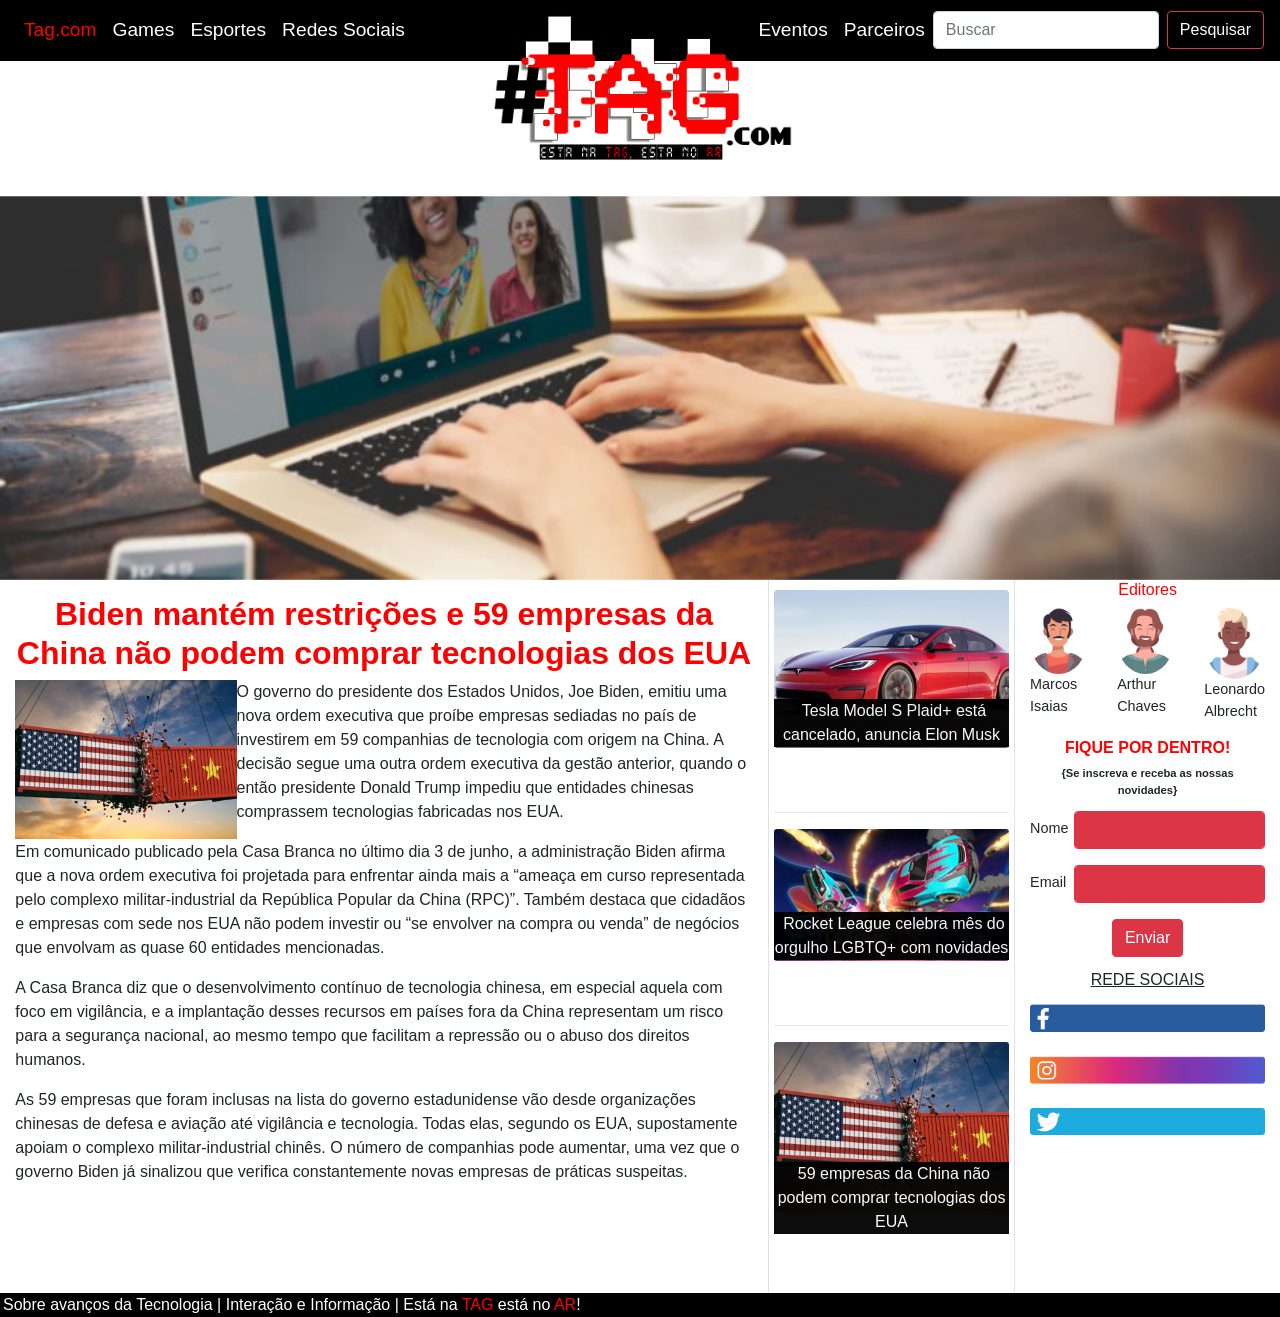
<file: pages/eua_paises.html>
<!DOCTYPE html>
<html lang="pt-br">
  <head>
    <meta charset="utf-8">
    <meta name="viewport" content="width=device-width, initial-scale=1, shrink-to-fit=no">
    <link rel="stylesheet" href="https://stackpath.bootstrapcdn.com/bootstrap/4.1.3/css/bootstrap.min.css" integrity="sha384-MCw98/SFnGE8fJT3GXwEOngsV7Zt27NXFoaoApmYm81iuXoPkFOJwJ8ERdknLPMO" crossorigin="anonymous">
    <link href="../css/bootstrap.css" rel="stylesheet">
    <link href="../css/contstyle.css" rel="stylesheet">
    <link rel="shortcut icon" href="../img/favico/favicon.ico">
    <title>Jeff Bezos vai ao espaço no 1º voo tripulado da Blue Origin</title>
  </head>

  <body>
    <nav>
      <!--Logo centralizado e ajustado no topo-->
      <center>
      <div class="container">
        <div class="imgLogo">
        <img src="../img/logo/logoaju.png" alt="Tag.com Logo" width="25%" height="auto">
        </div>
      </div>
      </center>

      <!--Navegador no Topo-->
      <div class="navbar navbar-expand-lg navbar-dark" style="font-size: 1.2em;">
          <button class="navbar-toggler" type="button" data-toggle="collapse" data-target="#navbarTogglerDemo01" aria-controls="navbarTogglerDemo01" aria-expanded="false" aria-label="Alterna navegação">
            <span class="navbar-toggler-icon"></span>
          </button>
          <div class="collapse navbar-collapse" id="navbarTogglerDemo01">
            <ul class="navbar-nav mr-auto mt-2 mt-lg-0">
              <li class="nav-item active">
                <a class="nav-link active" href="../index.html" style="color: red;">Tag.com <span class="sr-only">(Página atual)</span></a>
              </li>
              <li class="nav-item">
                <a class="nav-link" href="#" style="color: white;">Games</a>
              </li>
              <li class="nav-item">
                <a class="nav-link" href="#" style="color: white;">Esportes</a>
              </li>
              <li class="nav-item">
                <a class="nav-link" href="#" style="color: white;">Redes Sociais</a>
              </li>
            </ul>
            <form class="form-inline my-2 my-lg-0">
              <ul class="navbar-nav mr-auto mt-2 mt-lg-0">
                <li class="nav-item">
                  <a class="nav-link" href="#" style="color: white;">Eventos</a>
                </li>
                <li class="nav-item">
                  <a class="nav-link" href="#" style="color: white; ">Parceiros</a>
                </li>              
              </ul>
              <input class="form-control mr-sm-2" type="search" placeholder="Buscar" aria-label="Buscar">
              <button class="btn btn-outline-danger my-2 my-sm-0" type="submit">Pesquisar</button>
            </form>
          </div>
      </div>     
    </nav>
    
   <!--Carousel, com Imagens em Destaque-->
    <header>
      <div class="carousel-auto">
      <div id="carouselExampleSlidesOnly" class="carousel slide" data-ride="carousel">
        <div class="carousel-inner">
          <div class="carousel-item active">
            <img class="d-block w-100" src="../img/slide/techajuste.png" alt="Tecnologia Hoje">
          </div>
          <div class="carousel-item">
            <img class="d-block w-100" src="../img/slide/techaju.jpg" alt="Avanços Tecnologicos">
          </div>
          <div class="carousel-item">
            <img class="d-block w-100" src="../img/slide/eradainfoaju.jpg" alt="Informação">
          </div>
        </div>
      </div>
      </div>
    </header>

    <main>
      <div class="content" style="padding: 2% 2%;">
        <h2 class="textCenter">
          <strong>
            <font color="red">
            Biden mantém restrições e 59 empresas da China não podem comprar tecnologias dos EUA
            </font>
          </strong>
        </h2>
        <div>
        <img src="../img/noticias/eua.jfif" alt="Biden mantém restrições" width="30%" align="left"/>
        </div>

         <p style="padding-left: 25%;"> O governo do presidente dos Estados Unidos, 
          Joe Biden, emitiu uma nova ordem executiva que proíbe empresas 
          sediadas no país de investirem em 59 companhias de tecnologia com origem na China. 
          A decisão segue uma outra ordem executiva da gestão anterior, 
          quando o então presidente Donald Trump impediu que entidades 
          chinesas comprassem tecnologias fabricadas nos EUA.</p>

         <p>Em comunicado publicado pela Casa Branca no último dia 3 de junho, 
           a administração Biden afirma que a nova ordem executiva foi projetada para enfrentar 
           ainda mais a “ameaça em curso representada pelo complexo militar-industrial da República Popular da China (RPC)”. 
           Também destaca que cidadãos e empresas com sede nos EUA não podem 
           investir ou “se envolver na compra ou venda” de negócios 
           que envolvam as quase 60 entidades mencionadas.</p>

         <p>A Casa Branca diz que o desenvolvimento contínuo de tecnologia chinesa, 
           em especial aquela com foco em vigilância, e a implantação desses recursos 
           em países fora da China representam um risco para a segurança nacional, 
           ao mesmo tempo que facilitam a repressão ou o abuso dos direitos humanos.</p>

         <p>As 59 empresas que foram inclusas na lista do governo 
           estadunidense vão desde organizações chinesas de defesa e aviação 
           até vigilância e tecnologia. Todas elas, segundo os EUA, 
           supostamente apoiam o complexo militar-industrial chinês. 
           O número de companhias pode aumentar, 
           uma vez que o governo Biden já sinalizou que verifica 
           constantemente novas empresas de práticas suspeitas.</p>
      </div>
  </main>

    <aside>
      <div class="row" style="margin: 0%;">
        <div class="col-md border-left" style="padding: 2% 1%;">
            <img class="card-img" src="../img/noticias/tesla.png">
            <div class="bgGrid textCenter">
              <a href="#" id="meulink">Tesla Model S Plaid+ está cancelado, anuncia Elon Musk</a>
            </div>
            <hr>
            <img class="card-img" src="../img/noticias/rocketleague.jpg"/>
            <div class="bgGrid textCenter">
              <a href="./rocket_league.html" id="meulink">Rocket League celebra mês do orgulho LGBTQ+ com novidades</a>
            </div>
            <hr>
            <img class="card-img" src="../img/noticias/eua.jfif"/>
            <div class="bgGrid textCenter">
              <a href="./eua_paises.html" id="meulink">59 empresas da China não podem comprar tecnologias dos EUA</a>
            </div>
        </div>

        <!--3 Coluna com Informções do Editores e Formulario-->
        <div class="col-md border-left">
              <h6 class="textCenter" style="color: red;">Editores</h6>
              <div class="row">
               <div class="col-sm">
                 <img class="imgEditores" src="../img/avatar/av2.png"/>
                 <p style="font-size: 0.9em;">Marcos<br>
                 Isaias</p>
               </div>

              <div class="col-sm">
               <img class="imgEditores" src="../img/avatar/av1.png"/>
               <p style="font-size: 0.9em;">Arthur<br> 
                 Chaves</p>
              </div>

              <div class="col-sm">
               <img class="imgEditores" src="../img/avatar/av3.png"/>
               <p style="font-size: 0.9em;">Leonardo<br> 
                  Albrecht</p>
              </div>
            </div>

            <!--Texto do Formulario Centralizado e com a cor da paleta de Cores-->
            <div class="textCenter">
               <h6>
                 <strong>
                  <font color="red">FIQUE POR DENTRO!</font>
                 </strong>
               </h6>

               <div style="font-size: 70%">
                 <strong>
                  {Se inscreva e receba as nossas novidades}
                 </strong>
               </div>
            </div>

            <!--Formulario-->
            <form style="padding: 5% 0%; font-size: 0.9em;">
              <div class="form-group row">
                <label for="inputName" class="col-sm-2 col-form-label">Nome</label>
                <div class="col-sm-10">
                  <input type="name" class="form-control btn-danger" id="inputName">
                </div>
              </div>
              <div class="form-group row">
                <label for="inputEmail" class="col-sm-2 col-form-label">Email</label>
                <div class="col-sm-10">
                  <input type="email" class="form-control btn-danger" id="inputEmail">
                </div>
              </div>
              <!--Botão Centralizado-->
              <div class="row justify-content-center">
              <a href="#" class="btn btn-danger">Enviar</a>
              </div>
            </form>
            
            <!--Area de Redes Sociasi e contato do site-->
            <div class="textCenter">
              <u>REDE SOCIAIS</u>
            </div>
            <div style="padding: 5% 0%;">
            <img class="card-img" src="../img/redesocial/facebook.png">
            </div>
            <div style="padding: 5% 0%;">
            <img class="card-img" src="../img/redesocial/instagram.png">
            </div>
            <div style="padding: 5% 0%;">
            <img class="card-img" src="../img/redesocial/twitter.png">
            </div>
        </div>
      </div>
    </aside>

    <!--Footer com texto com cores da paleta de cor-->
    <footer>
      <div style="padding-left: 3px;">
      Sobre avanços da Tecnologia | Interação e Informação | Está na 
      <font color="red">TAG</font> está no <font color="red">AR</font>!
      </div>
    </footer>

    <!-- JavaScript (Opcional) -->
    <!-- jQuery primeiro, depois Popper.js, depois Bootstrap JS -->
    <script src="https://code.jquery.com/jquery-3.3.1.slim.min.js" integrity="sha384-q8i/X+965DzO0rT7abK41JStQIAqVgRVzpbzo5smXKp4YfRvH+8abtTE1Pi6jizo" crossorigin="anonymous"></script>
    <script src="https://cdnjs.cloudflare.com/ajax/libs/popper.js/1.14.3/umd/popper.min.js" integrity="sha384-ZMP7rVo3mIykV+2+9J3UJ46jBk0WLaUAdn689aCwoqbBJiSnjAK/l8WvCWPIPm49" crossorigin="anonymous"></script>
    <script src="https://stackpath.bootstrapcdn.com/bootstrap/4.1.3/js/bootstrap.min.js" integrity="sha384-ChfqqxuZUCnJSK3+MXmPNIyE6ZbWh2IMqE241rYiqJxyMiZ6OW/JmZQ5stwEULTy" crossorigin="anonymous"></script>
  </body>
</html>
</file>
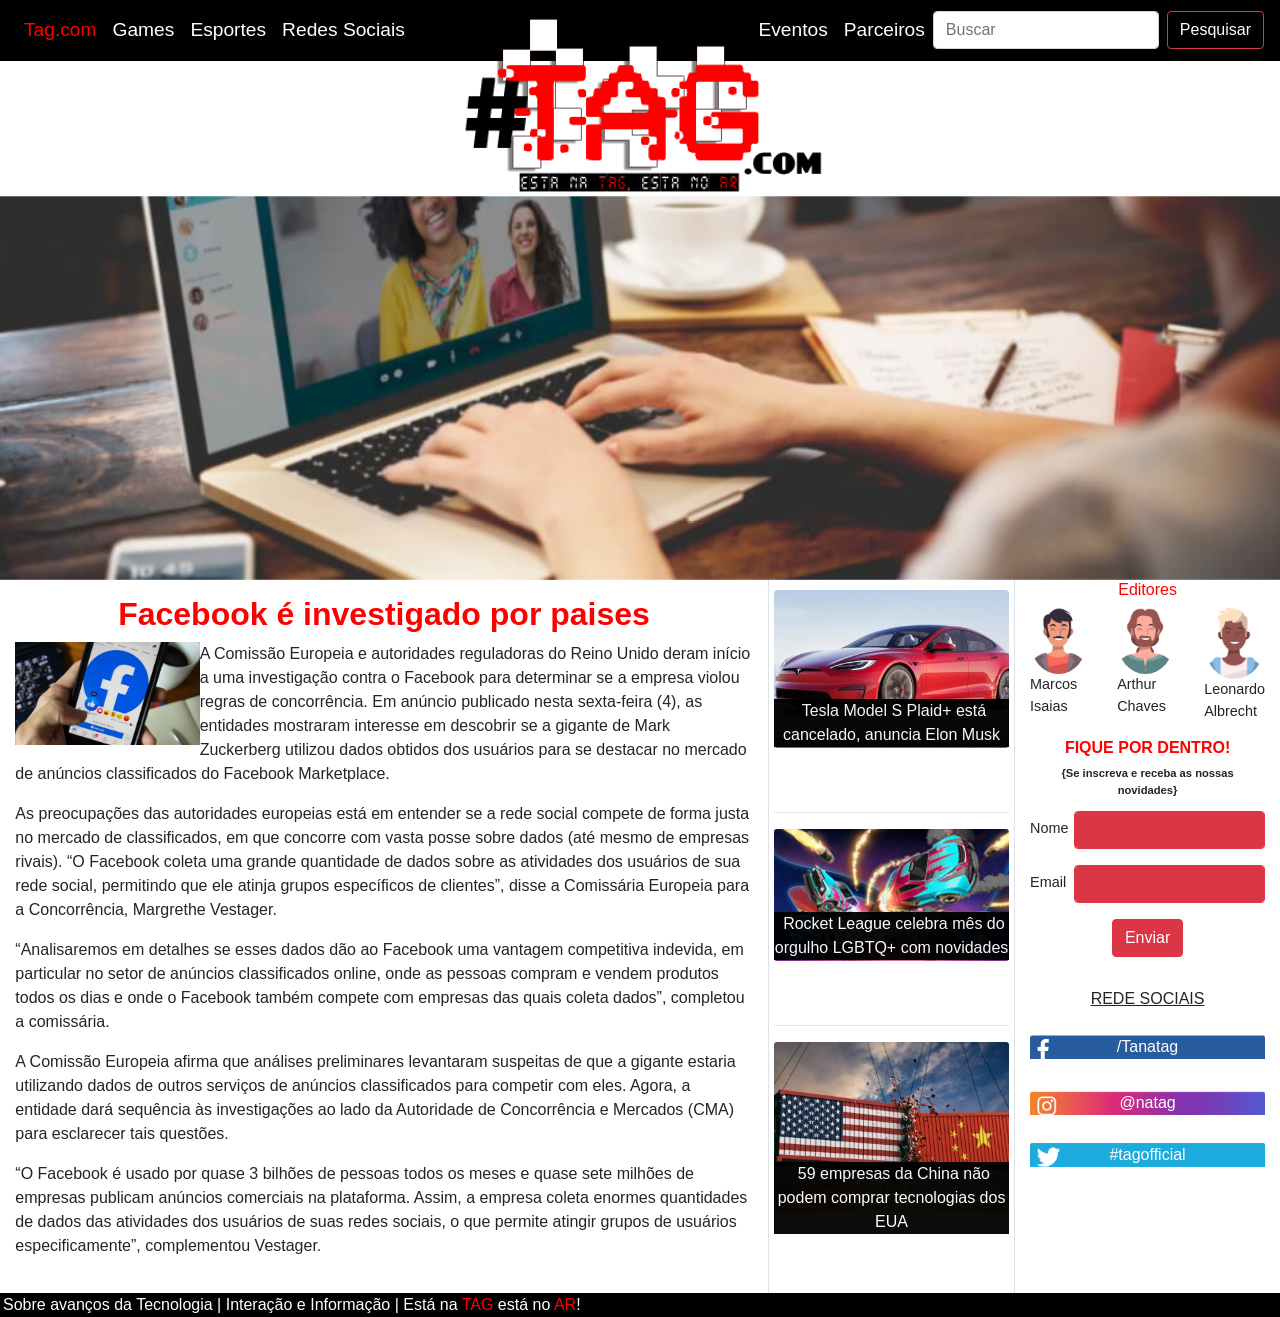
<file: pages/facebook_investigado.html>
<!DOCTYPE html>
<html lang="pt-br">
  <head>
    <meta charset="utf-8">
    <meta name="viewport" content="width=device-width, initial-scale=1, shrink-to-fit=no">
    <link rel="stylesheet" href="https://stackpath.bootstrapcdn.com/bootstrap/4.1.3/css/bootstrap.min.css" integrity="sha384-MCw98/SFnGE8fJT3GXwEOngsV7Zt27NXFoaoApmYm81iuXoPkFOJwJ8ERdknLPMO" crossorigin="anonymous">
    <link href="../css/bootstrap.css" rel="stylesheet">
    <link href="../css/contstyle.css" rel="stylesheet">
    <link rel="shortcut icon" href="../img/favico/favicon.ico">
    <title>Facebook é investigado por paises</title>
  </head>

  <body>
    <nav>
      <!--Logo centralizado e ajustado no topo-->
      <center>
        <div class="container">
          <div class="imgLogo">
          <img src="../img/logo/logoaju.png" width="30%" alt="Tag.com Logo">
          </div>
        </div>
      </center>

      <!--Navegador no Topo-->
      <div class="navbar navbar-expand-lg navbar-dark" style="font-size: 1.2em;">
          <button class="navbar-toggler" type="button" data-toggle="collapse" data-target="#navbarTogglerDemo01" aria-controls="navbarTogglerDemo01" aria-expanded="false" aria-label="Alterna navegação">
            <span class="navbar-toggler-icon"></span>
          </button>
          <div class="collapse navbar-collapse" id="navbarTogglerDemo01">
            <ul class="navbar-nav mr-auto mt-2 mt-lg-0">
              <li class="nav-item active">
                <a class="nav-link active" href="../index.html" style="color: red;">Tag.com <span class="sr-only">(Página atual)</span></a>
              </li>
              <li class="nav-item">
                <a class="nav-link" href="#" style="color: white;">Games</a>
              </li>
              <li class="nav-item">
                <a class="nav-link" href="#" style="color: white;">Esportes</a>
              </li>
              <li class="nav-item">
                <a class="nav-link" href="#" style="color: white;">Redes Sociais</a>
              </li>
            </ul>
            <form class="form-inline my-2 my-lg-0">
              <ul class="navbar-nav mr-auto mt-2 mt-lg-0">
                <li class="nav-item">
                  <a class="nav-link" href="#" style="color: white;">Eventos</a>
                </li>
                <li class="nav-item">
                  <a class="nav-link" href="#" style="color: white; ">Parceiros</a>
                </li>              
              </ul>
              <input class="form-control mr-sm-2" type="search" placeholder="Buscar" aria-label="Buscar">
              <button class="btn btn-outline-danger my-2 my-sm-0" type="submit">Pesquisar</button>
            </form>
          </div>
      </div>     
    </nav>
    
   <!--Carousel, com Imagens em Destaque-->
    <header>
      <div class="carousel-auto">
      <div id="carouselExampleSlidesOnly" class="carousel slide" data-ride="carousel">
        <div class="carousel-inner">
          <div class="carousel-item active">
            <img class="d-block w-100" src="../img/slide/techajuste.png" alt="Tecnologia Hoje">
          </div>
          <div class="carousel-item">
            <img class="d-block w-100" src="../img/slide/techaju.jpg" alt="Avanços Tecnologicos">
          </div>
          <div class="carousel-item">
            <img class="d-block w-100" src="../img/slide/eradainfoaju.jpg" alt="Informação">
          </div>
        </div>
      </div>
      </div>
    </header>

    <main>
      <div class="content" style="padding: 2% 2%;">
        <h2 class="textCenter">
          <strong>
            <font color="red">
              Facebook é investigado por paises
            </font>
          </strong>
        </h2>
        <div>
        <img src="../img/noticias/facebookapp.jpg" alt="Facebook É Investigado." width="25%" align="left"/>
        </div>

         <p>A Comissão Europeia e autoridades reguladoras do Reino Unido deram início a uma investigação contra o Facebook para determinar se a empresa violou regras de concorrência. 
            Em anúncio publicado nesta sexta-feira (4), 
            as entidades mostraram interesse em descobrir se a gigante de Mark Zuckerberg utilizou 
            dados obtidos dos usuários para se destacar no mercado de anúncios classificados do Facebook Marketplace.</p>

         <p>As preocupações das autoridades europeias está em entender se a rede social compete de forma 
             justa no mercado de classificados, em que concorre com vasta posse sobre dados (até mesmo de empresas rivais).
              “O Facebook coleta uma grande quantidade de dados sobre as atividades dos usuários de sua rede social, 
              permitindo que ele atinja grupos específicos de clientes”, disse a Comissária Europeia para a Concorrência,
              Margrethe Vestager.</p>

         <p>“Analisaremos em detalhes se esses dados dão ao Facebook uma vantagem competitiva indevida, 
             em particular no setor de anúncios classificados online, onde as pessoas compram e vendem produtos todos os dias
              e onde o Facebook também compete com empresas das quais coleta dados”, 
              completou a comissária.</p>

         <p>A Comissão Europeia afirma que análises preliminares levantaram suspeitas de que a 
             gigante estaria utilizando dados de outros serviços de anúncios classificados para 
             competir com eles. Agora, a entidade dará sequência às investigações ao lado da
              Autoridade de Concorrência e Mercados (CMA) para esclarecer tais questões.</p>

         <p>“O Facebook é usado por quase 3 bilhões de pessoas todos os meses e quase sete milhões de empresas publicam
              anúncios comerciais na plataforma. Assim, a empresa coleta enormes quantidades de dados das 
              atividades dos usuários de suas redes sociais, 
             o que permite atingir grupos de usuários especificamente”, 
             complementou Vestager.</p>
      </div>
  </main>

    <aside>
      <div class="row" style="margin: 0%;">
        <div class="col-md border-left" style="padding: 2% 1%;">
            <img class="card-img" src="../img/noticias/tesla.png">
            <div class="bgGrid textCenter">
              <a href="./tesla.html" id="meulink">Tesla Model S Plaid+ está cancelado, anuncia Elon Musk</a>
            </div>
            <hr>
            <img class="card-img" src="../img/noticias/rocketleague.jpg"/>
            <div class="bgGrid textCenter">
              <a href="../pages/rocket_league.html" id="meulink">Rocket League celebra mês do orgulho LGBTQ+ com novidades</a>
            </div>
            <hr>
            <img class="card-img" src="../img/noticias/eua.jfif"/>
            <div class="bgGrid textCenter">
              <a href="../pages/eua_paises.html" id="meulink">59 empresas da China não podem comprar tecnologias dos EUA</a>
            </div>
        </div>

        <!--3 Coluna com Informções do Editores e Formulario-->
        <div class="col-md border-left">
              <h6 class="textCenter" style="color: red;">Editores</h6>
              <div class="row">
               <div class="col-sm">
                 <img class="imgEditores" src="../img/avatar/av2.png"/>
                 <p style="font-size: 0.9em;">Marcos<br>
                 Isaias</p>
               </div>

              <div class="col-sm">
               <img class="imgEditores" src="../img/avatar/av1.png"/>
               <p style="font-size: 0.9em;">Arthur<br> 
                 Chaves</p>
              </div>

              <div class="col-sm">
               <img class="imgEditores" src="../img/avatar/av3.png"/>
               <p style="font-size: 0.9em;">Leonardo<br> 
                  Albrecht</p>
              </div>
            </div>

            <!--Texto do Formulario Centralizado e com a cor da paleta de Cores-->
            <div class="textCenter">
               <h6>
                 <strong>
                  <font color="red">FIQUE POR DENTRO!</font>
                 </strong>
               </h6>

               <div style="font-size: 70%">
                 <strong>
                  {Se inscreva e receba as nossas novidades}
                 </strong>
               </div>
            </div>

            <!--Formulario-->
            <form style="padding: 5% 0%; font-size: 0.9em;">
              <div class="form-group row">
                <label for="inputName" class="col-sm-2 col-form-label">Nome</label>
                <div class="col-sm-10">
                  <input type="name" class="form-control btn-danger" id="inputName">
                </div>
              </div>
              <div class="form-group row">
                <label for="inputEmail" class="col-sm-2 col-form-label">Email</label>
                <div class="col-sm-10">
                  <input type="email" class="form-control btn-danger" id="inputEmail">
                </div>
              </div>
              <!--Botão Centralizado-->
              <div class="row justify-content-center">
              <a href="#" class="btn btn-danger">Enviar</a>
              </div>
            </form>
            
            <!--Area de Redes Sociasi e contato do site-->
            <div class="textCenter" style="padding: 8% 0%;">
              <u>REDE SOCIAIS</u>
            </div>
            <div style="padding: 2% 0%;">
              <div class="imgface">
                <a href="https://www.facebook.com/Tagcom-106992501632839" target="_blank" id="linkWhite">
                  <p class="textCenter">
                   /Tanatag
                  </p>
                </a>
              </div>
            </div>

            <div style="padding: 5% 0%;">
              <div class="imginstagram">
                <a href="https://www.instagram.com/tanatag1_/" target="_blank" id="linkWhite">
                  <p class="textCenter">
                   @natag
                  </p>
                </a>
              </div>
            </div>

            <div class="imgtwitter">
              <a href="https://twitter.com/TaNaTag_" target="_blank" id="linkWhite">
                 <p class="textCenter">
                 #tagofficial
                 </p>
              </a>
            </div>
        </div>
      </div>
    </aside>

    <!--Footer com texto com cores da paleta de cor-->
    <footer>
      <div style="padding-left: 3px;">
      Sobre avanços da Tecnologia | Interação e Informação | Está na 
      <font color="red">TAG</font> está no <font color="red">AR</font>!
      </div>
    </footer>

    <!-- JavaScript (Opcional) -->
    <!-- jQuery primeiro, depois Popper.js, depois Bootstrap JS -->
    <script src="https://code.jquery.com/jquery-3.3.1.slim.min.js" integrity="sha384-q8i/X+965DzO0rT7abK41JStQIAqVgRVzpbzo5smXKp4YfRvH+8abtTE1Pi6jizo" crossorigin="anonymous"></script>
    <script src="https://cdnjs.cloudflare.com/ajax/libs/popper.js/1.14.3/umd/popper.min.js" integrity="sha384-ZMP7rVo3mIykV+2+9J3UJ46jBk0WLaUAdn689aCwoqbBJiSnjAK/l8WvCWPIPm49" crossorigin="anonymous"></script>
    <script src="https://stackpath.bootstrapcdn.com/bootstrap/4.1.3/js/bootstrap.min.js" integrity="sha384-ChfqqxuZUCnJSK3+MXmPNIyE6ZbWh2IMqE241rYiqJxyMiZ6OW/JmZQ5stwEULTy" crossorigin="anonymous"></script>
  </body>
</html>
</file>
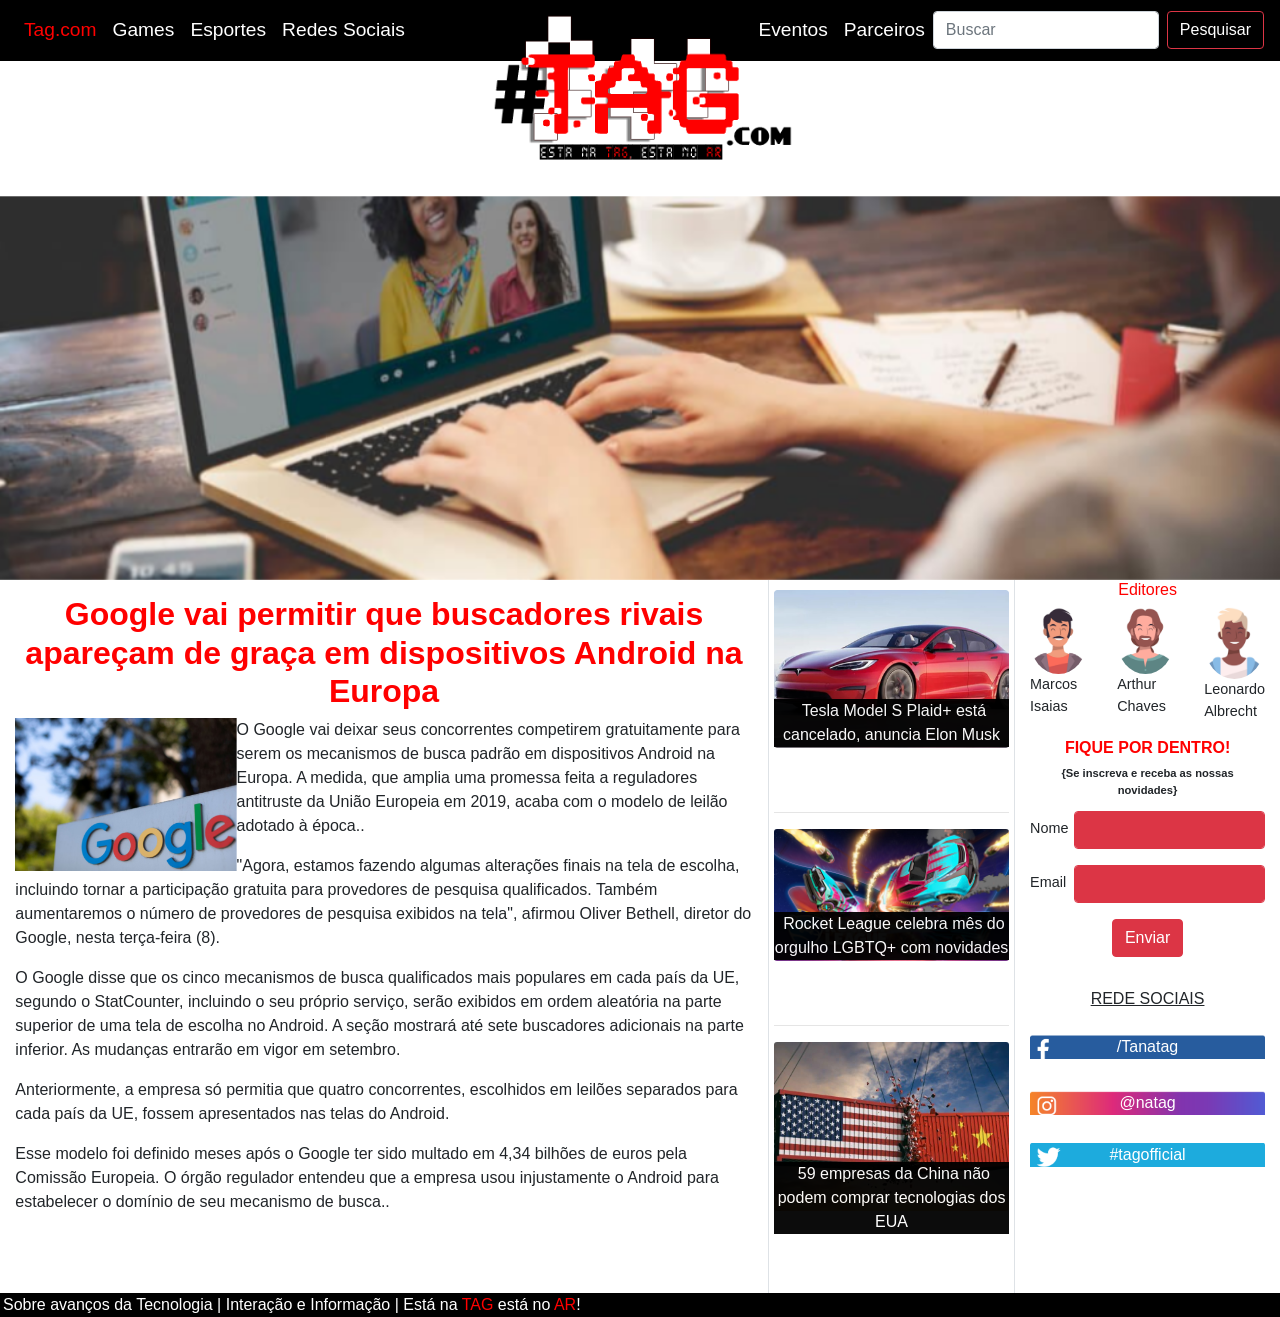
<file: pages/google_e_buscadores_rivais.html>
<!DOCTYPE html>
<html lang="pt-br">
  <head>
    <meta charset="utf-8">
    <meta name="viewport" content="width=device-width, initial-scale=1, shrink-to-fit=no">
    <link rel="stylesheet" href="https://stackpath.bootstrapcdn.com/bootstrap/4.1.3/css/bootstrap.min.css" integrity="sha384-MCw98/SFnGE8fJT3GXwEOngsV7Zt27NXFoaoApmYm81iuXoPkFOJwJ8ERdknLPMO" crossorigin="anonymous">
    <link href="../css/bootstrap.css" rel="stylesheet">
    <link href="../css/contstyle.css" rel="stylesheet">
    <link rel="shortcut icon" href="../img/favico/favicon.ico">
    <title>Google vai permitir que buscadores rivais apareçam de graça em dispositivos Android na Europa</title>
  </head>

  <body>
    <nav>
      <!--Logo centralizado e ajustado no topo-->
      <center>
      <div class="container">
        <div class="imgLogo">
        <img src="../img/logo/logoaju.png" alt="Tag.com Logo" width="25%" height="auto">
        </div>
      </div>
      </center>

      <!--Navegador no Topo-->
      <div class="navbar navbar-expand-lg navbar-dark" style="font-size: 1.2em;">
          <button class="navbar-toggler" type="button" data-toggle="collapse" data-target="#navbarTogglerDemo01" aria-controls="navbarTogglerDemo01" aria-expanded="false" aria-label="Alterna navegação">
            <span class="navbar-toggler-icon"></span>
          </button>
          <div class="collapse navbar-collapse" id="navbarTogglerDemo01">
            <ul class="navbar-nav mr-auto mt-2 mt-lg-0">
              <li class="nav-item active">
                <a class="nav-link active" href="../index.html" style="color: red;">Tag.com <span class="sr-only">(Página atual)</span></a>
              </li>
              <li class="nav-item">
                <a class="nav-link" href="#" style="color: white;">Games</a>
              </li>
              <li class="nav-item">
                <a class="nav-link" href="#" style="color: white;">Esportes</a>
              </li>
              <li class="nav-item">
                <a class="nav-link" href="#" style="color: white;">Redes Sociais</a>
              </li>
            </ul>
            <form class="form-inline my-2 my-lg-0">
              <ul class="navbar-nav mr-auto mt-2 mt-lg-0">
                <li class="nav-item">
                  <a class="nav-link" href="#" style="color: white;">Eventos</a>
                </li>
                <li class="nav-item">
                  <a class="nav-link" href="#" style="color: white; ">Parceiros</a>
                </li>              
              </ul>
              <input class="form-control mr-sm-2" type="search" placeholder="Buscar" aria-label="Buscar">
              <button class="btn btn-outline-danger my-2 my-sm-0" type="submit">Pesquisar</button>
            </form>
          </div>
      </div>     
    </nav>
    
   <!--Carousel, com Imagens em Destaque-->
    <header>
      <div class="carousel-auto">
      <div id="carouselExampleSlidesOnly" class="carousel slide" data-ride="carousel">
        <div class="carousel-inner">
          <div class="carousel-item active">
            <img class="d-block w-100" src="../img/slide/techajuste.png" alt="Tecnologia Hoje">
          </div>
          <div class="carousel-item">
            <img class="d-block w-100" src="../img/slide/techaju.jpg" alt="Avanços Tecnologicos">
          </div>
          <div class="carousel-item">
            <img class="d-block w-100" src="../img/slide/eradainfoaju.jpg" alt="Informação">
          </div>
        </div>
      </div>
      </div>
    </header>

    <main>
      <div class="content" style="padding: 2% 2%;">
        <h2 class="textCenter">
          <strong>
            <font color="red">
                Google vai permitir que buscadores rivais 
                apareçam de graça em dispositivos Android na Europa
            </font>
          </strong>
        </h2>
        <div>
        <img src="../img/conteudo/gnoticia.png" alt="Google vai permitir que buscadores rivais apareçam de graça em dispositivos Android na Europa" width="30%" align="left"/>
        </div>
         <p>O Google vai deixar seus concorrentes 
             competirem gratuitamente para serem os mecanismos de busca padrão 
             em dispositivos Android na Europa. A medida, que amplia uma promessa 
             feita a reguladores antitruste da União Europeia em 2019, 
             acaba com o modelo de leilão adotado à época..</p>

         <p>"Agora, estamos fazendo algumas alterações finais na tela de escolha, incluindo tornar 
             a participação gratuita para provedores de pesquisa qualificados. Também aumentaremos 
             o número de provedores de pesquisa exibidos na tela", 
             afirmou Oliver Bethell, diretor do Google, nesta terça-feira (8).</p>

         <p>O Google disse que os cinco mecanismos de busca qualificados mais populares em cada país da UE, 
             segundo o StatCounter, incluindo o seu próprio serviço, serão exibidos em ordem aleatória na 
             parte superior de uma tela de escolha no Android. A seção mostrará até sete buscadores adicionais
              na parte inferior. 
             As mudanças entrarão em vigor em setembro.</p>

         <p>Anteriormente, a empresa só permitia que quatro concorrentes, 
             escolhidos em leilões separados para cada país da UE, 
             fossem apresentados nas telas do Android.</p>

         <p>Esse modelo foi definido meses após o Google ter sido multado em 4,34 bilhões de euros pela Comissão Europeia. 
             O órgão regulador 
             entendeu que a 
             empresa usou injustamente o Android para estabelecer o domínio de seu mecanismo de busca..</p>
      </div>
  </main>

    <aside>
      <div class="row" style="margin: 0%;">
        <div class="col-md border-left" style="padding: 2% 1%;">
            <img class="card-img" src="../img/noticias/tesla.png">
            <div class="bgGrid textCenter">
              <a href="#" id="meulink">Tesla Model S Plaid+ está cancelado, anuncia Elon Musk</a>
            </div>
            <hr>
            <img class="card-img" src="../img/noticias/rocketleague.jpg"/>
            <div class="bgGrid textCenter">
              <a href="./rocket_league.html" id="meulink">Rocket League celebra mês do orgulho LGBTQ+ com novidades</a>
            </div>
            <hr>
            <img class="card-img" src="../img/noticias/eua.jfif"/>
            <div class="bgGrid textCenter">
              <a href="./eua_paises.html" id="meulink">59 empresas da China não podem comprar tecnologias dos EUA</a>
            </div>
        </div>

        <!--3 Coluna com Informções do Editores e Formulario-->
        <div class="col-md border-left">
              <h6 class="textCenter" style="color: red;">Editores</h6>
              <div class="row">
               <div class="col-sm">
                 <img class="imgEditores" src="../img/avatar/av2.png"/>
                 <p style="font-size: 0.9em;">Marcos<br>
                 Isaias</p>
               </div>

              <div class="col-sm">
               <img class="imgEditores" src="../img/avatar/av1.png"/>
               <p style="font-size: 0.9em;">Arthur<br> 
                 Chaves</p>
              </div>

              <div class="col-sm">
               <img class="imgEditores" src="../img/avatar/av3.png"/>
               <p style="font-size: 0.9em;">Leonardo<br> 
                  Albrecht</p>
              </div>
            </div>

            <!--Texto do Formulario Centralizado e com a cor da paleta de Cores-->
            <div class="textCenter">
               <h6>
                 <strong>
                  <font color="red">FIQUE POR DENTRO!</font>
                 </strong>
               </h6>

               <div style="font-size: 70%">
                 <strong>
                  {Se inscreva e receba as nossas novidades}
                 </strong>
               </div>
            </div>

            <!--Formulario-->
            <form style="padding: 5% 0%; font-size: 0.9em;">
              <div class="form-group row">
                <label for="inputName" class="col-sm-2 col-form-label">Nome</label>
                <div class="col-sm-10">
                  <input type="name" class="form-control btn-danger" id="inputName">
                </div>
              </div>
              <div class="form-group row">
                <label for="inputEmail" class="col-sm-2 col-form-label">Email</label>
                <div class="col-sm-10">
                  <input type="email" class="form-control btn-danger" id="inputEmail">
                </div>
              </div>
              <!--Botão Centralizado-->
              <div class="row justify-content-center">
              <a href="#" class="btn btn-danger">Enviar</a>
              </div>
            </form>
            
            <!--Area de Redes Sociasi e contato do site-->
            <div class="textCenter" style="padding: 8% 0%;">
              <u>REDE SOCIAIS</u>
            </div>
            <div style="padding: 2% 0%;">
              <div class="imgface">
                <a href="https://www.facebook.com/Tagcom-106992501632839" target="_blank" id="linkWhite">
                  <p class="textCenter">
                   /Tanatag
                  </p>
                </a>
              </div>
            </div>

            <div style="padding: 5% 0%;">
              <div class="imginstagram">
                <a href="https://www.instagram.com/tanatag1_/" target="_blank" id="linkWhite">
                  <p class="textCenter">
                   @natag
                  </p>
                </a>
              </div>
            </div>

            <div class="imgtwitter">
              <a href="https://twitter.com/TaNaTag_" target="_blank" id="linkWhite">
                 <p class="textCenter">
                 #tagofficial
                 </p>
              </a>
            </div>
        </div>
      </div>
    </aside>

    <!--Footer com texto com cores da paleta de cor-->
    <footer>
      <div style="padding-left: 3px;">
      Sobre avanços da Tecnologia | Interação e Informação | Está na 
      <font color="red">TAG</font> está no <font color="red">AR</font>!
      </div>
    </footer>

    <!-- JavaScript (Opcional) -->
    <!-- jQuery primeiro, depois Popper.js, depois Bootstrap JS -->
    <script src="https://code.jquery.com/jquery-3.3.1.slim.min.js" integrity="sha384-q8i/X+965DzO0rT7abK41JStQIAqVgRVzpbzo5smXKp4YfRvH+8abtTE1Pi6jizo" crossorigin="anonymous"></script>
    <script src="https://cdnjs.cloudflare.com/ajax/libs/popper.js/1.14.3/umd/popper.min.js" integrity="sha384-ZMP7rVo3mIykV+2+9J3UJ46jBk0WLaUAdn689aCwoqbBJiSnjAK/l8WvCWPIPm49" crossorigin="anonymous"></script>
    <script src="https://stackpath.bootstrapcdn.com/bootstrap/4.1.3/js/bootstrap.min.js" integrity="sha384-ChfqqxuZUCnJSK3+MXmPNIyE6ZbWh2IMqE241rYiqJxyMiZ6OW/JmZQ5stwEULTy" crossorigin="anonymous"></script>
  </body>
</html>
</file>
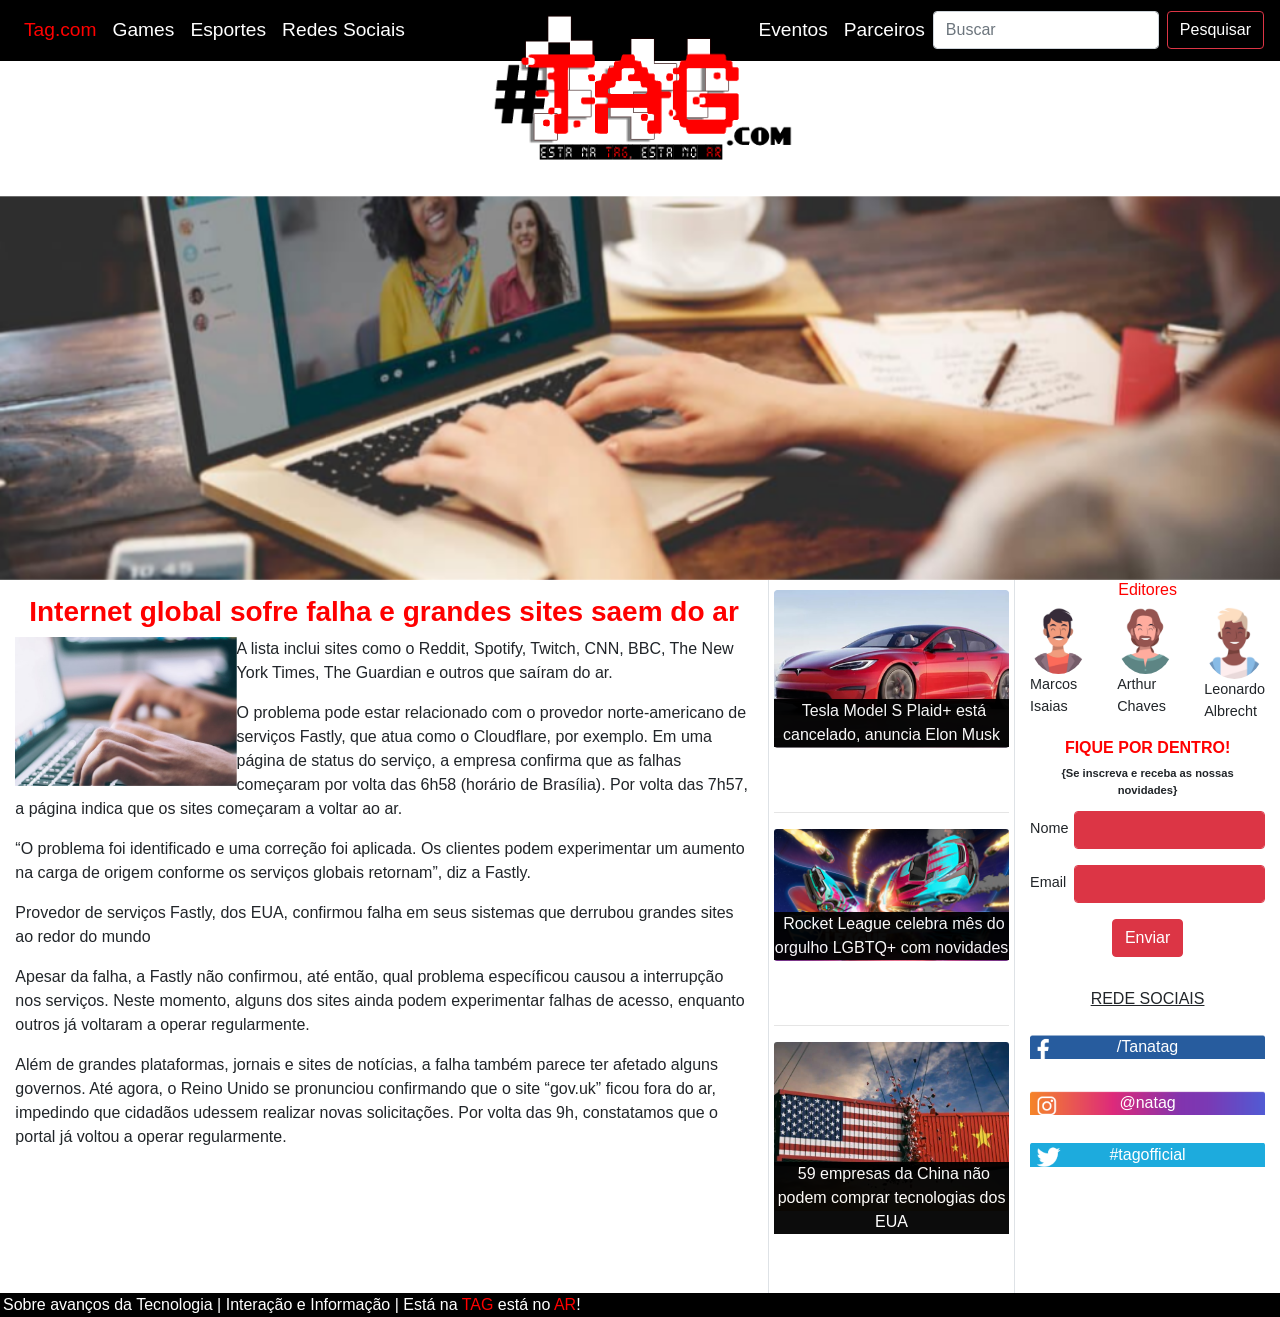
<file: pages/internet_global.html>
<!DOCTYPE html>
<html lang="pt-br">
  <head>
    <meta charset="utf-8">
    <meta name="viewport" content="width=device-width, initial-scale=1, shrink-to-fit=no">
    <link rel="stylesheet" href="https://stackpath.bootstrapcdn.com/bootstrap/4.1.3/css/bootstrap.min.css" integrity="sha384-MCw98/SFnGE8fJT3GXwEOngsV7Zt27NXFoaoApmYm81iuXoPkFOJwJ8ERdknLPMO" crossorigin="anonymous">
    <link href="../css/bootstrap.css" rel="stylesheet">
    <link href="../css/contstyle.css" rel="stylesheet">
    <link rel="shortcut icon" href="../img/favico/favicon.ico">
    <title>Internet global sofre falha e grandes 
        sites saem do ar</title>
  </head>

  <body>
    <nav>
      <!--Logo centralizado e ajustado no topo-->
      <center>
      <div class="container">
        <div class="imgLogo">
        <img src="../img/logo/logoaju.png" alt="Tag.com Logo" width="25%" height="auto">
        </div>
      </div>
      </center>

      <!--Navegador no Topo-->
      <div class="navbar navbar-expand-lg navbar-dark" style="font-size: 1.2em;">
          <button class="navbar-toggler" type="button" data-toggle="collapse" data-target="#navbarTogglerDemo01" aria-controls="navbarTogglerDemo01" aria-expanded="false" aria-label="Alterna navegação">
            <span class="navbar-toggler-icon"></span>
          </button>
          <div class="collapse navbar-collapse" id="navbarTogglerDemo01">
            <ul class="navbar-nav mr-auto mt-2 mt-lg-0">
              <li class="nav-item active">
                <a class="nav-link active" href="../index.html" style="color: red;">Tag.com <span class="sr-only">(Página atual)</span></a>
              </li>
              <li class="nav-item">
                <a class="nav-link" href="#" style="color: white;">Games</a>
              </li>
              <li class="nav-item">
                <a class="nav-link" href="#" style="color: white;">Esportes</a>
              </li>
              <li class="nav-item">
                <a class="nav-link" href="#" style="color: white;">Redes Sociais</a>
              </li>
            </ul>
            <form class="form-inline my-2 my-lg-0">
              <ul class="navbar-nav mr-auto mt-2 mt-lg-0">
                <li class="nav-item">
                  <a class="nav-link" href="#" style="color: white;">Eventos</a>
                </li>
                <li class="nav-item">
                  <a class="nav-link" href="#" style="color: white; ">Parceiros</a>
                </li>              
              </ul>
              <input class="form-control mr-sm-2" type="search" placeholder="Buscar" aria-label="Buscar">
              <button class="btn btn-outline-danger my-2 my-sm-0" type="submit">Pesquisar</button>
            </form>
          </div>
      </div>     
    </nav>
    
   <!--Carousel, com Imagens em Destaque-->
    <header>
      <div class="carousel-auto">
      <div id="carouselExampleSlidesOnly" class="carousel slide" data-ride="carousel">
        <div class="carousel-inner">
          <div class="carousel-item active">
            <img class="d-block w-100" src="../img/slide/techajuste.png" alt="Tecnologia Hoje">
          </div>
          <div class="carousel-item">
            <img class="d-block w-100" src="../img/slide/techaju.jpg" alt="Avanços Tecnologicos">
          </div>
          <div class="carousel-item">
            <img class="d-block w-100" src="../img/slide/eradainfoaju.jpg" alt="Informação">
          </div>
        </div>
      </div>
      </div>
    </header>

    <main>
      <div class="content" style="padding: 2% 2%;">
        <h3 class="textCenter">
          <strong>
            <font color="red">
                Internet global sofre falha e grandes 
                sites saem do ar
            </font>
          </strong>
        </h3>
        <div>
        <img src="../img/conteudo/inoticia.png" alt="Internet global sofre falha e grandes 
        sites saem do ar" width="30%" align="left"/>
        </div>

         <p>A lista inclui sites como o Reddit, Spotify, 
            Twitch, CNN, BBC, The New York Times, The Guardian e outros que saíram do ar.</p>

         <p>O problema pode estar relacionado com o provedor norte-americano de serviços Fastly, 
             que atua como o Cloudflare, por exemplo. Em uma página de status do serviço, 
             a empresa confirma que as falhas começaram por volta das 6h58 (horário de Brasília). 
             Por volta das 7h57, a página indica que os sites começaram a voltar ao ar.</p>

         <p>“O problema foi identificado e uma correção foi aplicada. Os clientes podem experimentar um 
             aumento na carga de origem conforme os serviços globais retornam”, diz a Fastly.</p>

         <p>Provedor de serviços Fastly, dos EUA, confirmou 
             falha em seus sistemas que derrubou grandes sites ao redor do mundo</p>
         
         <p>Apesar da falha, a Fastly não confirmou, até então, qual problema específicou causou a 
             interrupção nos serviços. Neste momento, alguns dos sites ainda podem experimentar 
             falhas de acesso, enquanto outros já voltaram a operar regularmente.</p>
         
         <p>Além de grandes plataformas, jornais e sites de notícias, a falha também parece ter afetado alguns governos.
              Até agora, o Reino Unido se pronunciou confirmando que o site “gov.uk” ficou fora do ar, impedindo que cidadãos 
              udessem realizar novas solicitações. Por volta das 9h, 
             constatamos que o portal já voltou a operar regularmente.</p>
      </div>
  </main>

    <aside>
      <div class="row" style="margin: 0%;">
        <div class="col-md border-left" style="padding: 2% 1%;">
            <img class="card-img" src="../img/noticias/tesla.png">
            <div class="bgGrid textCenter">
              <a href="#" id="meulink">Tesla Model S Plaid+ está cancelado, anuncia Elon Musk</a>
            </div>
            <hr>
            <img class="card-img" src="../img/noticias/rocketleague.jpg"/>
            <div class="bgGrid textCenter">
              <a href="./rocket_league.html" id="meulink">Rocket League celebra mês do orgulho LGBTQ+ com novidades</a>
            </div>
            <hr>
            <img class="card-img" src="../img/noticias/eua.jfif"/>
            <div class="bgGrid textCenter">
              <a href="./eua_paises.html" id="meulink">59 empresas da China não podem comprar tecnologias dos EUA</a>
            </div>
        </div>

        <!--3 Coluna com Informções do Editores e Formulario-->
        <div class="col-md border-left">
              <h6 class="textCenter" style="color: red;">Editores</h6>
              <div class="row">
               <div class="col-sm">
                 <img class="imgEditores" src="../img/avatar/av2.png"/>
                 <p style="font-size: 0.9em;">Marcos<br>
                 Isaias</p>
               </div>

              <div class="col-sm">
               <img class="imgEditores" src="../img/avatar/av1.png"/>
               <p style="font-size: 0.9em;">Arthur<br> 
                 Chaves</p>
              </div>

              <div class="col-sm">
               <img class="imgEditores" src="../img/avatar/av3.png"/>
               <p style="font-size: 0.9em;">Leonardo<br> 
                  Albrecht</p>
              </div>
            </div>

            <!--Texto do Formulario Centralizado e com a cor da paleta de Cores-->
            <div class="textCenter">
               <h6>
                 <strong>
                  <font color="red">FIQUE POR DENTRO!</font>
                 </strong>
               </h6>

               <div style="font-size: 70%">
                 <strong>
                  {Se inscreva e receba as nossas novidades}
                 </strong>
               </div>
            </div>

            <!--Formulario-->
            <form style="padding: 5% 0%; font-size: 0.9em;">
              <div class="form-group row">
                <label for="inputName" class="col-sm-2 col-form-label">Nome</label>
                <div class="col-sm-10">
                  <input type="name" class="form-control btn-danger" id="inputName">
                </div>
              </div>
              <div class="form-group row">
                <label for="inputEmail" class="col-sm-2 col-form-label">Email</label>
                <div class="col-sm-10">
                  <input type="email" class="form-control btn-danger" id="inputEmail">
                </div>
              </div>
              <!--Botão Centralizado-->
              <div class="row justify-content-center">
              <a href="#" class="btn btn-danger">Enviar</a>
              </div>
            </form>
            
            <!--Area de Redes Sociasi e contato do site-->
            <div class="textCenter" style="padding: 8% 0%;">
              <u>REDE SOCIAIS</u>
            </div>
            <div style="padding: 2% 0%;">
              <div class="imgface">
                <a href="https://www.facebook.com/Tagcom-106992501632839" target="_blank" id="linkWhite">
                  <p class="textCenter">
                   /Tanatag
                  </p>
                </a>
              </div>
            </div>

            <div style="padding: 5% 0%;">
              <div class="imginstagram">
                <a href="https://www.instagram.com/tanatag1_/" target="_blank" id="linkWhite">
                  <p class="textCenter">
                   @natag
                  </p>
                </a>
              </div>
            </div>

            <div class="imgtwitter">
              <a href="https://twitter.com/TaNaTag_" target="_blank" id="linkWhite">
                 <p class="textCenter">
                 #tagofficial
                 </p>
              </a>
            </div>
        </div>
      </div>
    </aside>

    <!--Footer com texto com cores da paleta de cor-->
    <footer>
      <div style="padding-left: 3px;">
      Sobre avanços da Tecnologia | Interação e Informação | Está na 
      <font color="red">TAG</font> está no <font color="red">AR</font>!
      </div>
    </footer>

    <!-- JavaScript (Opcional) -->
    <!-- jQuery primeiro, depois Popper.js, depois Bootstrap JS -->
    <script src="https://code.jquery.com/jquery-3.3.1.slim.min.js" integrity="sha384-q8i/X+965DzO0rT7abK41JStQIAqVgRVzpbzo5smXKp4YfRvH+8abtTE1Pi6jizo" crossorigin="anonymous"></script>
    <script src="https://cdnjs.cloudflare.com/ajax/libs/popper.js/1.14.3/umd/popper.min.js" integrity="sha384-ZMP7rVo3mIykV+2+9J3UJ46jBk0WLaUAdn689aCwoqbBJiSnjAK/l8WvCWPIPm49" crossorigin="anonymous"></script>
    <script src="https://stackpath.bootstrapcdn.com/bootstrap/4.1.3/js/bootstrap.min.js" integrity="sha384-ChfqqxuZUCnJSK3+MXmPNIyE6ZbWh2IMqE241rYiqJxyMiZ6OW/JmZQ5stwEULTy" crossorigin="anonymous"></script>
  </body>
</html>
</file>
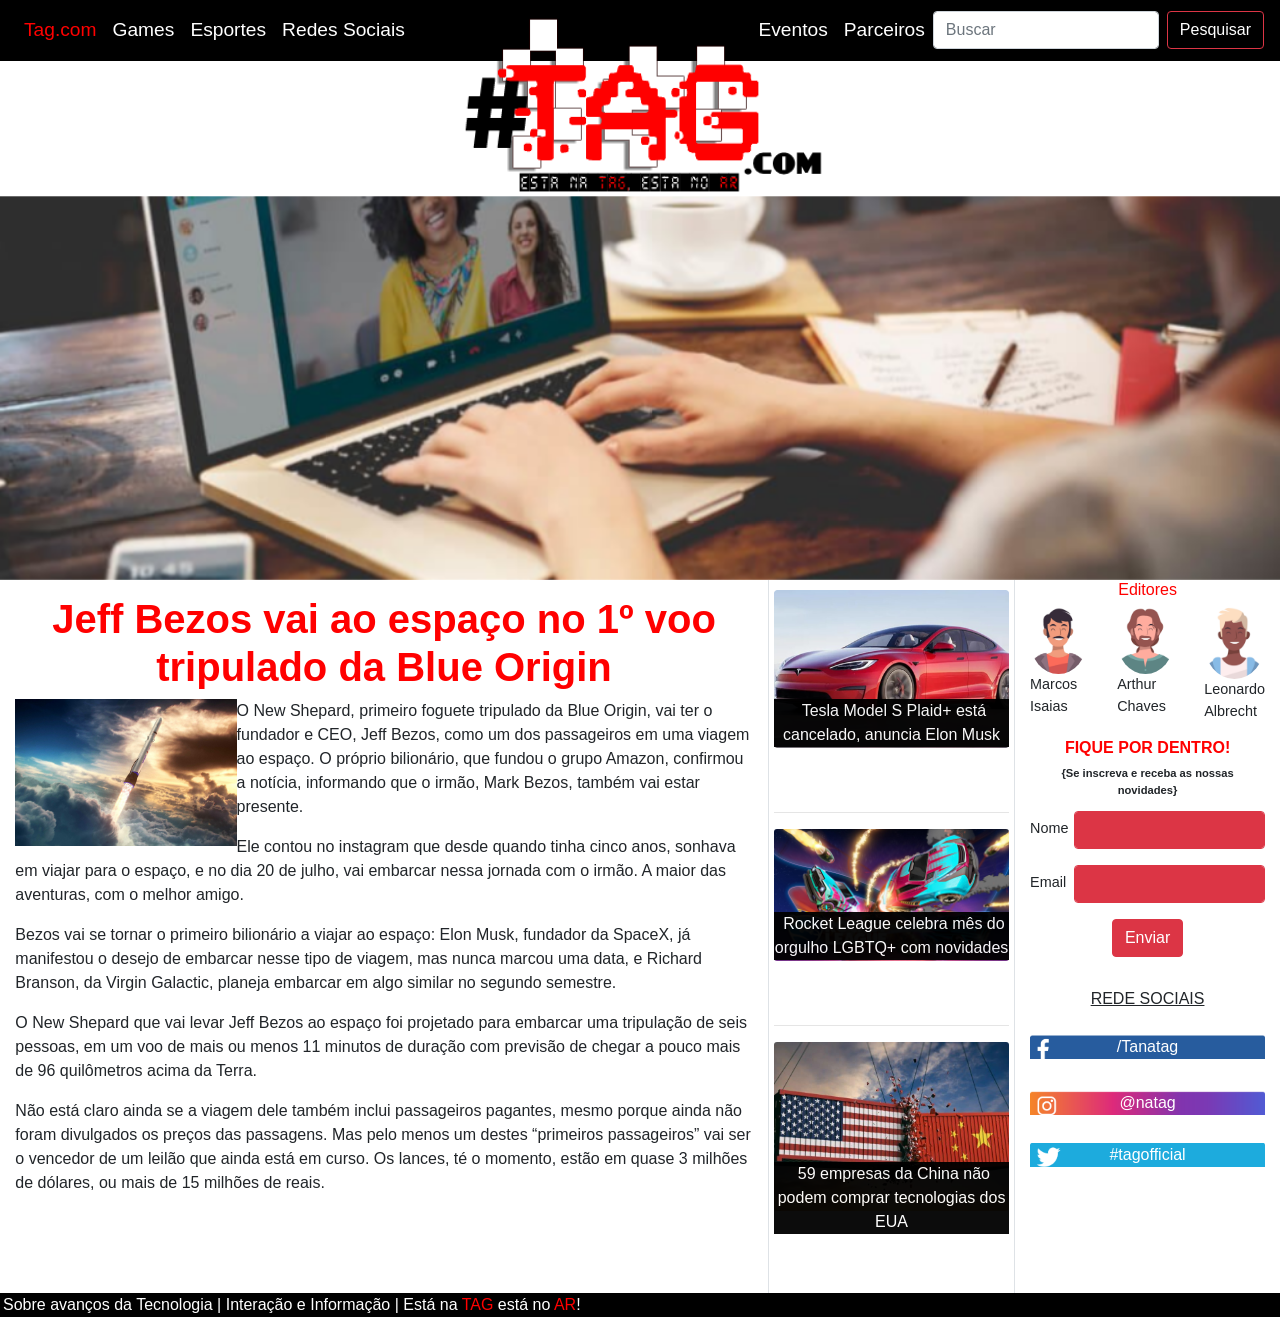
<file: pages/jeffbezos.html>
<!DOCTYPE html>
<html lang="pt-br">
  <head>
    <meta charset="utf-8">
    <meta name="viewport" content="width=device-width, initial-scale=1, shrink-to-fit=no">
    <link rel="stylesheet" href="https://stackpath.bootstrapcdn.com/bootstrap/4.1.3/css/bootstrap.min.css" integrity="sha384-MCw98/SFnGE8fJT3GXwEOngsV7Zt27NXFoaoApmYm81iuXoPkFOJwJ8ERdknLPMO" crossorigin="anonymous">
    <link href="../css/bootstrap.css" rel="stylesheet">
    <link href="../css/contstyle.css" rel="stylesheet">
    <link rel="shortcut icon" href="../img/favico/favicon.ico">
    <title>Jeff Bezos vai ao espaço no 1º voo tripulado da Blue Origin</title>
  </head>

  <body>
    <nav>
      <!--Logo centralizado e ajustado no topo-->
      <center>
        <div class="container">
          <div class="imgLogo">
          <img src="../img/logo/logoaju.png" width="30%" alt="Tag.com Logo">
          </div>
        </div>
      </center>

      <!--Navegador no Topo-->
      <div class="navbar navbar-expand-lg navbar-dark" style="font-size: 1.2em;">
          <button class="navbar-toggler" type="button" data-toggle="collapse" data-target="#navbarTogglerDemo01" aria-controls="navbarTogglerDemo01" aria-expanded="false" aria-label="Alterna navegação">
            <span class="navbar-toggler-icon"></span>
          </button>
          <div class="collapse navbar-collapse" id="navbarTogglerDemo01">
            <ul class="navbar-nav mr-auto mt-2 mt-lg-0">
              <li class="nav-item active">
                <a class="nav-link active" href="../index.html" style="color: red;">Tag.com <span class="sr-only">(Página atual)</span></a>
              </li>
              <li class="nav-item">
                <a class="nav-link" href="#" style="color: white;">Games</a>
              </li>
              <li class="nav-item">
                <a class="nav-link" href="#" style="color: white;">Esportes</a>
              </li>
              <li class="nav-item">
                <a class="nav-link" href="#" style="color: white;">Redes Sociais</a>
              </li>
            </ul>
            <form class="form-inline my-2 my-lg-0">
              <ul class="navbar-nav mr-auto mt-2 mt-lg-0">
                <li class="nav-item">
                  <a class="nav-link" href="#" style="color: white;">Eventos</a>
                </li>
                <li class="nav-item">
                  <a class="nav-link" href="#" style="color: white; ">Parceiros</a>
                </li>              
              </ul>
              <input class="form-control mr-sm-2" type="search" placeholder="Buscar" aria-label="Buscar">
              <button class="btn btn-outline-danger my-2 my-sm-0" type="submit">Pesquisar</button>
            </form>
          </div>
      </div>     
    </nav>
    
   <!--Carousel, com Imagens em Destaque-->
    <header>
      <div class="carousel-auto">
      <div id="carouselExampleSlidesOnly" class="carousel slide" data-ride="carousel">
        <div class="carousel-inner">
          <div class="carousel-item active">
            <img class="d-block w-100" src="../img/slide/techajuste.png" alt="Tecnologia Hoje">
          </div>
          <div class="carousel-item">
            <img class="d-block w-100" src="../img/slide/techaju.jpg" alt="Avanços Tecnologicos">
          </div>
          <div class="carousel-item">
            <img class="d-block w-100" src="../img/slide/eradainfoaju.jpg" alt="Informação">
          </div>
        </div>
      </div>
      </div>
    </header>

    <main>
      <div class="content" style="padding: 2% 2%;">
        <h1 class="textCenter">
          <strong>
            <font color="red">
             Jeff Bezos vai ao espaço no 1º voo tripulado da Blue Origin
            </font>
          </strong>
        </h1>
        <div>
        <img src="../img/noticias/future.jpg" alt="Jeff Bezos vai ao espaço" width="30%" align="left"/>
        </div>

         <p style="padding-left: 25%;"> O New Shepard, primeiro foguete tripulado da Blue Origin, vai ter o 
         fundador e CEO, Jeff Bezos, como um dos passageiros em uma viagem 
         ao espaço. O próprio bilionário, que fundou o grupo Amazon, confirmou a notícia, 
         informando que o irmão, Mark Bezos, também vai estar presente.</p>

         <p>Ele contou no instagram que desde quando tinha cinco anos, 
         sonhava em viajar para o espaço, 
         e no dia 20 de julho, vai embarcar nessa jornada com o irmão. 
         A maior das aventuras, com o melhor amigo.</p>

         <p>Bezos vai se tornar o primeiro bilionário a viajar ao espaço: Elon Musk, 
         fundador da SpaceX, já manifestou o desejo de 
         embarcar nesse tipo de viagem, mas nunca marcou uma data, 
         e Richard Branson, da Virgin Galactic, planeja embarcar em algo similar no segundo semestre.</p>

         <p>O New Shepard que vai levar Jeff Bezos ao espaço foi projetado 
         para embarcar uma tripulação de seis pessoas, em um voo de 
         mais ou menos 11 minutos de duração com previsão de chegar a 
         pouco mais de 96 quilômetros acima da Terra.</p>

         <p>Não está claro ainda se a viagem dele também inclui 
         passageiros pagantes, mesmo porque ainda não foram divulgados os 
         preços das passagens. Mas pelo menos um destes “primeiros passageiros” 
         vai ser o vencedor de um leilão que ainda está em curso. Os lances, 
         té o momento, estão em quase 3 milhões de dólares, ou mais de 15 milhões de reais.</p>
      </div>
  </main>

    <aside>
      <div class="row" style="margin: 0%;">
        <div class="col-md border-left" style="padding: 2% 1%;">
            <img class="card-img" src="../img/noticias/tesla.png">
            <div class="bgGrid textCenter">
              <a href="./tesla.html" id="meulink">Tesla Model S Plaid+ está cancelado, anuncia Elon Musk</a>
            </div>
            <hr>
            <img class="card-img" src="../img/noticias/rocketleague.jpg"/>
            <div class="bgGrid textCenter">
              <a href="./rocket_league.html" id="meulink">Rocket League celebra mês do orgulho LGBTQ+ com novidades</a>
            </div>
            <hr>
            <img class="card-img" src="../img/noticias/eua.jfif"/>
            <div class="bgGrid textCenter">
              <a href="./eua_paises.html" id="meulink">59 empresas da China não podem comprar tecnologias dos EUA</a>
            </div>
        </div>

        <!--3 Coluna com Informções do Editores e Formulario-->
        <div class="col-md border-left">
              <h6 class="textCenter" style="color: red;">Editores</h6>
              <div class="row">
               <div class="col-sm">
                 <img class="imgEditores" src="../img/avatar/av2.png"/>
                 <p style="font-size: 0.9em;">Marcos<br>
                 Isaias</p>
               </div>

              <div class="col-sm">
               <img class="imgEditores" src="../img/avatar/av1.png"/>
               <p style="font-size: 0.9em;">Arthur<br> 
                 Chaves</p>
              </div>

              <div class="col-sm">
               <img class="imgEditores" src="../img/avatar/av3.png"/>
               <p style="font-size: 0.9em;">Leonardo<br> 
                  Albrecht</p>
              </div>
            </div>

            <!--Texto do Formulario Centralizado e com a cor da paleta de Cores-->
            <div class="textCenter">
               <h6>
                 <strong>
                  <font color="red">FIQUE POR DENTRO!</font>
                 </strong>
               </h6>

               <div style="font-size: 70%">
                 <strong>
                  {Se inscreva e receba as nossas novidades}
                 </strong>
               </div>
            </div>

            <!--Formulario-->
            <form style="padding: 5% 0%; font-size: 0.9em;">
              <div class="form-group row">
                <label for="inputName" class="col-sm-2 col-form-label">Nome</label>
                <div class="col-sm-10">
                  <input type="name" class="form-control btn-danger" id="inputName">
                </div>
              </div>
              <div class="form-group row">
                <label for="inputEmail" class="col-sm-2 col-form-label">Email</label>
                <div class="col-sm-10">
                  <input type="email" class="form-control btn-danger" id="inputEmail">
                </div>
              </div>
              <!--Botão Centralizado-->
              <div class="row justify-content-center">
              <a href="#" class="btn btn-danger">Enviar</a>
              </div>
            </form>
            
            <!--Area de Redes Sociasi e contato do site-->
            <div class="textCenter" style="padding: 8% 0%;">
              <u>REDE SOCIAIS</u>
            </div>
            <div style="padding: 2% 0%;">
              <div class="imgface">
                <a href="https://www.facebook.com/Tagcom-106992501632839" target="_blank" id="linkWhite">
                  <p class="textCenter">
                   /Tanatag
                  </p>
                </a>
              </div>
            </div>

            <div style="padding: 5% 0%;">
              <div class="imginstagram">
                <a href="https://www.instagram.com/tanatag1_/" target="_blank" id="linkWhite">
                  <p class="textCenter">
                   @natag
                  </p>
                </a>
              </div>
            </div>

            <div class="imgtwitter">
              <a href="https://twitter.com/TaNaTag_" target="_blank" id="linkWhite">
                 <p class="textCenter">
                 #tagofficial
                 </p>
              </a>
            </div>
        </div>
      </div>
    </aside>

    <!--Footer com texto com cores da paleta de cor-->
    <footer>
      <div style="padding-left: 3px;">
      Sobre avanços da Tecnologia | Interação e Informação | Está na 
      <font color="red">TAG</font> está no <font color="red">AR</font>!
      </div>
    </footer>

    <!-- JavaScript (Opcional) -->
    <!-- jQuery primeiro, depois Popper.js, depois Bootstrap JS -->
    <script src="https://code.jquery.com/jquery-3.3.1.slim.min.js" integrity="sha384-q8i/X+965DzO0rT7abK41JStQIAqVgRVzpbzo5smXKp4YfRvH+8abtTE1Pi6jizo" crossorigin="anonymous"></script>
    <script src="https://cdnjs.cloudflare.com/ajax/libs/popper.js/1.14.3/umd/popper.min.js" integrity="sha384-ZMP7rVo3mIykV+2+9J3UJ46jBk0WLaUAdn689aCwoqbBJiSnjAK/l8WvCWPIPm49" crossorigin="anonymous"></script>
    <script src="https://stackpath.bootstrapcdn.com/bootstrap/4.1.3/js/bootstrap.min.js" integrity="sha384-ChfqqxuZUCnJSK3+MXmPNIyE6ZbWh2IMqE241rYiqJxyMiZ6OW/JmZQ5stwEULTy" crossorigin="anonymous"></script>
  </body>
</html>
</file>
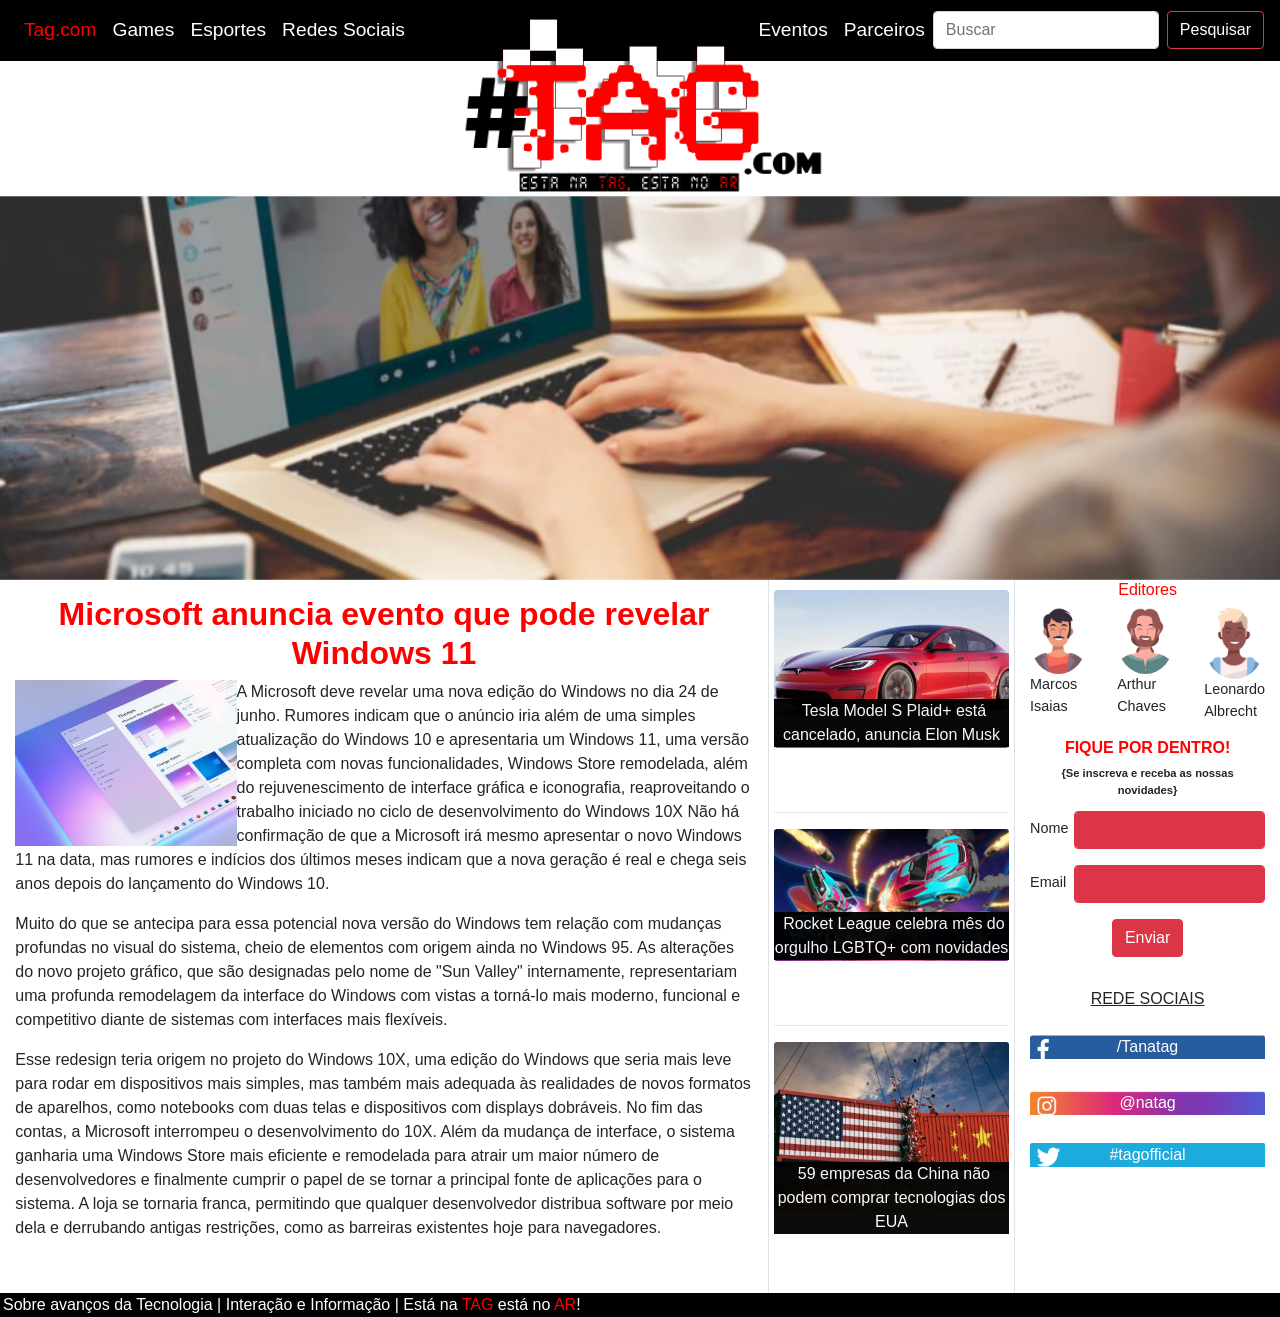
<file: pages/microsoft_anuncia_evento.html>
<!DOCTYPE html>
<html lang="pt-br">
  <head>
    <meta charset="utf-8">
    <meta name="viewport" content="width=device-width, initial-scale=1, shrink-to-fit=no">
    <link rel="stylesheet" href="https://stackpath.bootstrapcdn.com/bootstrap/4.1.3/css/bootstrap.min.css" integrity="sha384-MCw98/SFnGE8fJT3GXwEOngsV7Zt27NXFoaoApmYm81iuXoPkFOJwJ8ERdknLPMO" crossorigin="anonymous">
    <link href="../css/bootstrap.css" rel="stylesheet">
    <link href="../css/contstyle.css" rel="stylesheet">
    <link rel="shortcut icon" href="../img/favico/favicon.ico">
    <title>Microsoft anuncia evento que pode revelar Windows 11</title>
  </head>

  <body>
    <nav>
      <!--Logo centralizado e ajustado no topo-->
      <center>
        <div class="container">
          <div class="imgLogo">
          <img src="../img/logo/logoaju.png" width="30%" alt="Tag.com Logo">
          </div>
        </div>
      </center>

      <!--Navegador no Topo-->
      <div class="navbar navbar-expand-lg navbar-dark" style="font-size: 1.2em;">
          <button class="navbar-toggler" type="button" data-toggle="collapse" data-target="#navbarTogglerDemo01" aria-controls="navbarTogglerDemo01" aria-expanded="false" aria-label="Alterna navegação">
            <span class="navbar-toggler-icon"></span>
          </button>
          <div class="collapse navbar-collapse" id="navbarTogglerDemo01">
            <ul class="navbar-nav mr-auto mt-2 mt-lg-0">
              <li class="nav-item active">
                <a class="nav-link active" href="../index.html" style="color: red;">Tag.com <span class="sr-only">(Página atual)</span></a>
              </li>
              <li class="nav-item">
                <a class="nav-link" href="#" style="color: white;">Games</a>
              </li>
              <li class="nav-item">
                <a class="nav-link" href="#" style="color: white;">Esportes</a>
              </li>
              <li class="nav-item">
                <a class="nav-link" href="#" style="color: white;">Redes Sociais</a>
              </li>
            </ul>
            <form class="form-inline my-2 my-lg-0">
              <ul class="navbar-nav mr-auto mt-2 mt-lg-0">
                <li class="nav-item">
                  <a class="nav-link" href="#" style="color: white;">Eventos</a>
                </li>
                <li class="nav-item">
                  <a class="nav-link" href="#" style="color: white; ">Parceiros</a>
                </li>              
              </ul>
              <input class="form-control mr-sm-2" type="search" placeholder="Buscar" aria-label="Buscar">
              <button class="btn btn-outline-danger my-2 my-sm-0" type="submit">Pesquisar</button>
            </form>
          </div>
      </div>     
    </nav>
    
   <!--Carousel, com Imagens em Destaque-->
    <header>
      <div class="carousel-auto">
      <div id="carouselExampleSlidesOnly" class="carousel slide" data-ride="carousel">
        <div class="carousel-inner">
          <div class="carousel-item active">
            <img class="d-block w-100" src="../img/slide/techajuste.png" alt="Tecnologia Hoje">
          </div>
          <div class="carousel-item">
            <img class="d-block w-100" src="../img/slide/techaju.jpg" alt="Avanços Tecnologicos">
          </div>
          <div class="carousel-item">
            <img class="d-block w-100" src="../img/slide/eradainfoaju.jpg" alt="Informação">
          </div>
        </div>
      </div>
      </div>
    </header>

    <main>
      <div class="content" style="padding: 2% 2%;">
        <h2 class="textCenter">
          <strong>
            <font color="red">
              Microsoft anuncia evento que pode revelar Windows 11
            </font>
          </strong>
        </h2>
        <div>
        <img src="../img/noticias/microsoftw11.jfif" alt="Microsoft anuncia evento que pode revelar Windows 11" width="30%" align="left"/>
        </div>
         <p> A Microsoft deve revelar uma nova edição do Windows no dia 24 de junho. 
           Rumores indicam que o anúncio iria além de uma simples atualização do Windows 10 e apresentaria um Windows 11,
           uma versão completa com novas funcionalidades, Windows Store remodelada, além do rejuvenescimento de interface
           gráfica e iconografia, 
           reaproveitando o trabalho iniciado no ciclo de desenvolvimento do Windows 10X
           Não há confirmação de que a Microsoft irá mesmo apresentar o novo Windows 11 na data, 
           mas rumores e indícios dos últimos meses indicam que a nova geração é real e chega seis 
           anos depois do lançamento do Windows 10.</p>

         <p>Muito do que se antecipa para essa potencial nova versão do Windows tem relação com mudanças
           profundas no visual do sistema, cheio de elementos com origem ainda no Windows 95. 
           As alterações do novo projeto gráfico, que são designadas pelo nome de "Sun Valley" internamente, 
           representariam uma profunda remodelagem da interface do Windows com vistas a torná-lo mais moderno, 
           funcional e competitivo diante de sistemas com interfaces mais flexíveis.</p>

         <p>Esse redesign teria origem no projeto do Windows 10X, uma edição do Windows que 
           seria mais leve para rodar em dispositivos mais simples, mas também mais adequada 
           às realidades de novos formatos de aparelhos, como notebooks com duas telas e dispositivos com displays 
           dobráveis. 
           No fim das contas, a Microsoft interrompeu o desenvolvimento do 10X.
           Além da mudança de interface, o sistema ganharia uma Windows Store mais eficiente e remodelada para
           atrair um maior número de desenvolvedores e finalmente cumprir o papel de se tornar a principal 
           fonte de aplicações para o sistema. A loja se tornaria franca, permitindo que qualquer 
           desenvolvedor distribua software por meio dela e derrubando antigas restrições,
           como as barreiras existentes hoje para navegadores.</p>
    </div>
  </main>

    <aside>
      <div class="row" style="margin: 0%;">
        <div class="col-md border-left" style="padding: 2% 1%;">
            <img class="card-img" src="../img/noticias/tesla.png">
            <div class="bgGrid textCenter">
              <a href="./tesla.html" id="meulink">Tesla Model S Plaid+ está cancelado, anuncia Elon Musk</a>
            </div>
            <hr>
            <img class="card-img" src="../img/noticias/rocketleague.jpg"/>
            <div class="bgGrid textCenter">
              <a href="../pages/rocket_league.html" id="meulink">Rocket League celebra mês do orgulho LGBTQ+ com novidades</a>
            </div>
            <hr>
            <img class="card-img" src="../img/noticias/eua.jfif"/>
            <div class="bgGrid textCenter">
              <a href="../pages/eua_paises.html" id="meulink">59 empresas da China não podem comprar tecnologias dos EUA</a>
            </div>
        </div>

        <!--3 Coluna com Informções do Editores e Formulario-->
        <div class="col-md border-left">
              <h6 class="textCenter" style="color: red;">Editores</h6>
              <div class="row">
               <div class="col-sm">
                 <img class="imgEditores" src="../img/avatar/av2.png"/>
                 <p style="font-size: 0.9em;">Marcos<br>
                 Isaias</p>
               </div>

              <div class="col-sm">
               <img class="imgEditores" src="../img/avatar/av1.png"/>
               <p style="font-size: 0.9em;">Arthur<br> 
                 Chaves</p>
              </div>

              <div class="col-sm">
               <img class="imgEditores" src="../img/avatar/av3.png"/>
               <p style="font-size: 0.9em;">Leonardo<br> 
                  Albrecht</p>
              </div>
            </div>

            <!--Texto do Formulario Centralizado e com a cor da paleta de Cores-->
            <div class="textCenter">
               <h6>
                 <strong>
                  <font color="red">FIQUE POR DENTRO!</font>
                 </strong>
               </h6>

               <div style="font-size: 70%">
                 <strong>
                  {Se inscreva e receba as nossas novidades}
                 </strong>
               </div>
            </div>

            <!--Formulario-->
            <form style="padding: 5% 0%; font-size: 0.9em;">
              <div class="form-group row">
                <label for="inputName" class="col-sm-2 col-form-label">Nome</label>
                <div class="col-sm-10">
                  <input type="name" class="form-control btn-danger" id="inputName">
                </div>
              </div>
              <div class="form-group row">
                <label for="inputEmail" class="col-sm-2 col-form-label">Email</label>
                <div class="col-sm-10">
                  <input type="email" class="form-control btn-danger" id="inputEmail">
                </div>
              </div>
              <!--Botão Centralizado-->
              <div class="row justify-content-center">
              <a href="#" class="btn btn-danger">Enviar</a>
              </div>
            </form>
            
            <!--Area de Redes Sociasi e contato do site-->
            <div class="textCenter" style="padding: 8% 0%;">
              <u>REDE SOCIAIS</u>
            </div>
            <div style="padding: 2% 0%;">
              <div class="imgface">
                <a href="https://www.facebook.com/Tagcom-106992501632839" target="_blank" id="linkWhite">
                  <p class="textCenter">
                   /Tanatag
                  </p>
                </a>
              </div>
            </div>

            <div style="padding: 5% 0%;">
              <div class="imginstagram">
                <a href="https://www.instagram.com/tanatag1_/" target="_blank" id="linkWhite">
                  <p class="textCenter">
                   @natag
                  </p>
                </a>
              </div>
            </div>

            <div class="imgtwitter">
              <a href="https://twitter.com/TaNaTag_" target="_blank" id="linkWhite">
                 <p class="textCenter">
                 #tagofficial
                 </p>
              </a>
            </div>
        </div>
      </div>
    </aside>

    <!--Footer com texto com cores da paleta de cor-->
    <footer>
      <div style="padding-left: 3px;">
      Sobre avanços da Tecnologia | Interação e Informação | Está na 
      <font color="red">TAG</font> está no <font color="red">AR</font>!
      </div>
    </footer>

    <!-- JavaScript (Opcional) -->
    <!-- jQuery primeiro, depois Popper.js, depois Bootstrap JS -->
    <script src="https://code.jquery.com/jquery-3.3.1.slim.min.js" integrity="sha384-q8i/X+965DzO0rT7abK41JStQIAqVgRVzpbzo5smXKp4YfRvH+8abtTE1Pi6jizo" crossorigin="anonymous"></script>
    <script src="https://cdnjs.cloudflare.com/ajax/libs/popper.js/1.14.3/umd/popper.min.js" integrity="sha384-ZMP7rVo3mIykV+2+9J3UJ46jBk0WLaUAdn689aCwoqbBJiSnjAK/l8WvCWPIPm49" crossorigin="anonymous"></script>
    <script src="https://stackpath.bootstrapcdn.com/bootstrap/4.1.3/js/bootstrap.min.js" integrity="sha384-ChfqqxuZUCnJSK3+MXmPNIyE6ZbWh2IMqE241rYiqJxyMiZ6OW/JmZQ5stwEULTy" crossorigin="anonymous"></script>
  </body>
</html>
</file>
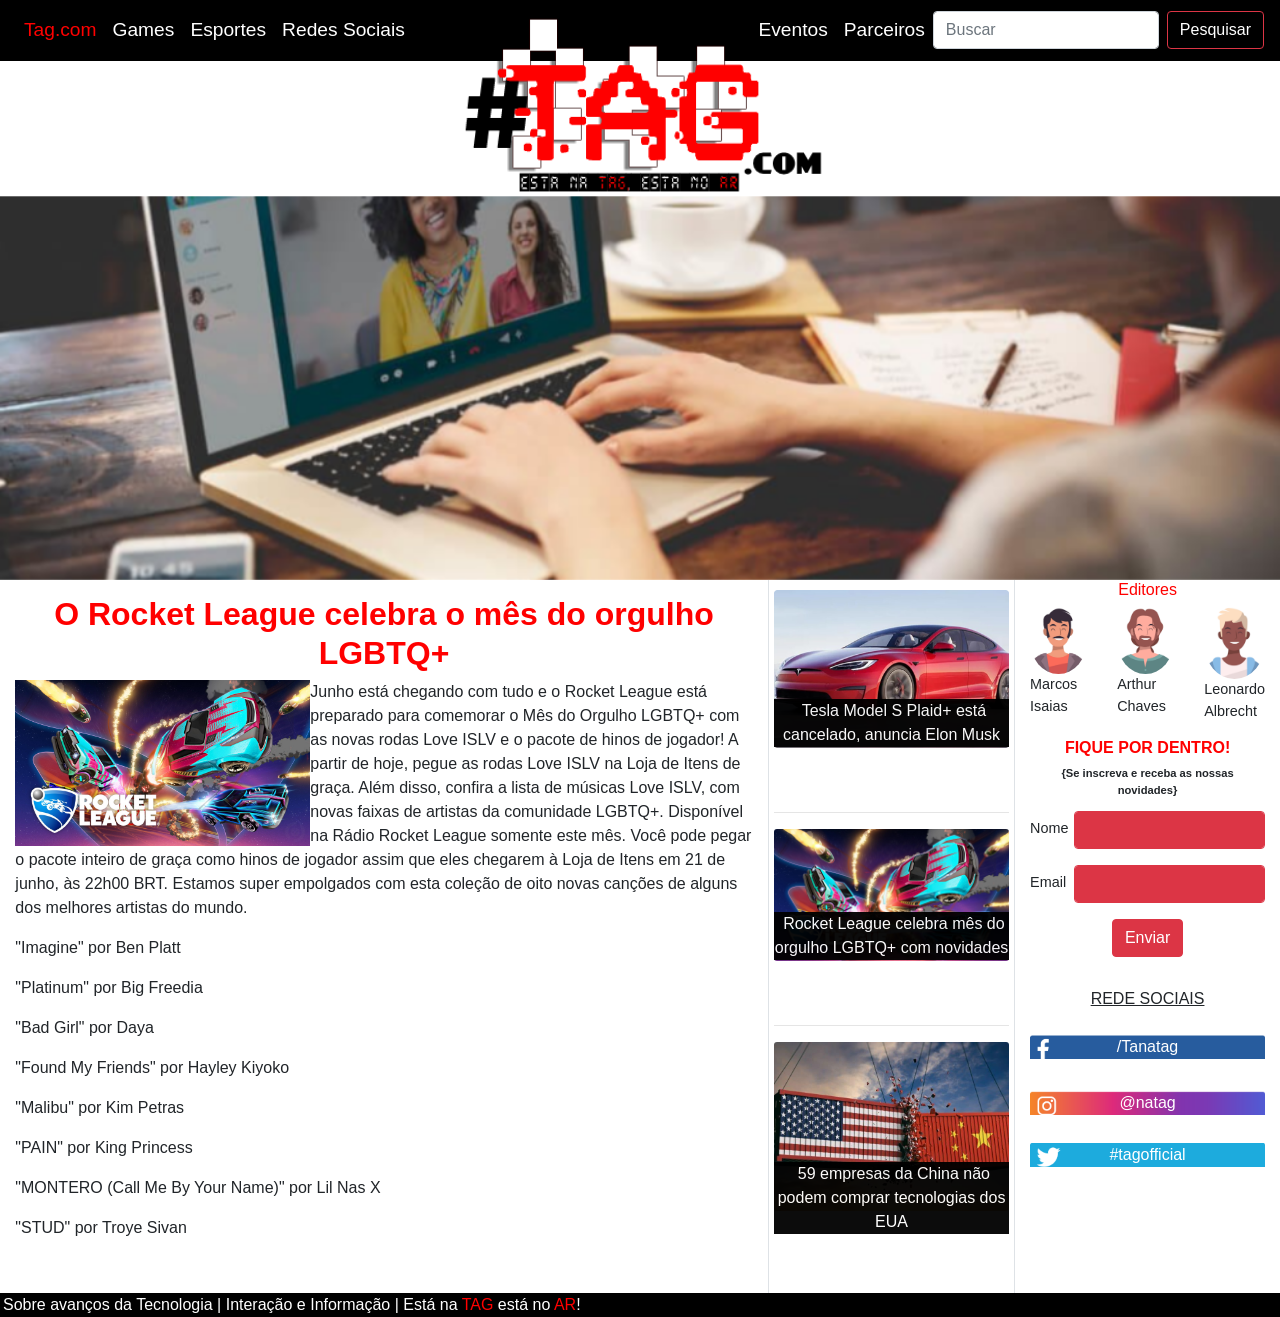
<file: pages/rocket_league.html>
<!DOCTYPE html>
<html lang="pt-br">
  <head>
    <meta charset="utf-8">
    <meta name="viewport" content="width=device-width, initial-scale=1, shrink-to-fit=no">
    <link rel="stylesheet" href="https://stackpath.bootstrapcdn.com/bootstrap/4.1.3/css/bootstrap.min.css" integrity="sha384-MCw98/SFnGE8fJT3GXwEOngsV7Zt27NXFoaoApmYm81iuXoPkFOJwJ8ERdknLPMO" crossorigin="anonymous">
    <link href="../css/bootstrap.css" rel="stylesheet">
    <link href="../css/contstyle.css" rel="stylesheet">
    <link rel="shortcut icon" href="../img/favico/favicon.ico">
    <title>O Rocket League celebra o mês do orgulho LGBTQ+</title>
  </head>

  <body>
    <nav>
      <!--Logo centralizado e ajustado no topo-->
      <center>
        <div class="container">
          <div class="imgLogo">
          <img src="../img/logo/logoaju.png" width="30%" alt="Tag.com Logo">
          </div>
        </div>
      </center>

      <!--Navegador no Topo-->
      <div class="navbar navbar-expand-lg navbar-dark" style="font-size: 1.2em;">
          <button class="navbar-toggler" type="button" data-toggle="collapse" data-target="#navbarTogglerDemo01" aria-controls="navbarTogglerDemo01" aria-expanded="false" aria-label="Alterna navegação">
            <span class="navbar-toggler-icon"></span>
          </button>
          <div class="collapse navbar-collapse" id="navbarTogglerDemo01">
            <ul class="navbar-nav mr-auto mt-2 mt-lg-0">
              <li class="nav-item active">
                <a class="nav-link active" href="../index.html" style="color: red;">Tag.com <span class="sr-only">(Página atual)</span></a>
              </li>
              <li class="nav-item">
                <a class="nav-link" href="#" style="color: white;">Games</a>
              </li>
              <li class="nav-item">
                <a class="nav-link" href="#" style="color: white;">Esportes</a>
              </li>
              <li class="nav-item">
                <a class="nav-link" href="#" style="color: white;">Redes Sociais</a>
              </li>
            </ul>
            <form class="form-inline my-2 my-lg-0">
              <ul class="navbar-nav mr-auto mt-2 mt-lg-0">
                <li class="nav-item">
                  <a class="nav-link" href="#" style="color: white;">Eventos</a>
                </li>
                <li class="nav-item">
                  <a class="nav-link" href="#" style="color: white; ">Parceiros</a>
                </li>              
              </ul>
              <input class="form-control mr-sm-2" type="search" placeholder="Buscar" aria-label="Buscar">
              <button class="btn btn-outline-danger my-2 my-sm-0" type="submit">Pesquisar</button>
            </form>
          </div>
      </div>     
    </nav>
    
   <!--Carousel, com Imagens em Destaque-->
    <header>
      <div class="carousel-auto">
      <div id="carouselExampleSlidesOnly" class="carousel slide" data-ride="carousel">
        <div class="carousel-inner">
          <div class="carousel-item active">
            <img class="d-block w-100" src="../img/slide/techajuste.png" alt="Tecnologia Hoje">
          </div>
          <div class="carousel-item">
            <img class="d-block w-100" src="../img/slide/techaju.jpg" alt="Avanços Tecnologicos">
          </div>
          <div class="carousel-item">
            <img class="d-block w-100" src="../img/slide/eradainfoaju.jpg" alt="Informação">
          </div>
        </div>
      </div>
      </div>
    </header>

    <main>
         <div class="content" style="padding: 2% 2%;">
           <h2 class="textCenter">
              <strong>
                <font color="red">
                 O Rocket League celebra o mês do orgulho LGBTQ+
                </font>
              </strong>
           </h2>
           <img src="../img/noticias/rocketleague.jpg" alt="Rocket League LGBTQ" width="40%" align="left"/>
          <p>Junho está chegando com tudo e o Rocket League está preparado para comemorar o 
          Mês do Orgulho LGBTQ+ com as novas rodas Love ISLV e o pacote de hinos de jogador!
          A partir de hoje, pegue as rodas Love ISLV na Loja de Itens de graça. 
          Além disso, confira a lista de músicas Love ISLV, com novas faixas de artistas da comunidade LGBTQ+. 
          Disponível na Rádio Rocket League somente este mês. 
          Você pode pegar o pacote inteiro de graça como hinos de jogador assim que eles chegarem à 
          Loja de Itens em 21 de junho, às 22h00 BRT. 
          Estamos super empolgados com esta coleção de oito novas canções de 
          alguns dos melhores artistas do mundo.</p> 
          
          <p>"Imagine" por Ben Platt</p>
          
          <p>"Platinum" por Big Freedia</p>
          
          <p>"Bad Girl" por Daya</p>
          
          <p>"Found My Friends" por Hayley Kiyoko</p>
          
          <p>"Malibu" por Kim Petras</p>
          
          <p>"PAIN" por King Princess</p>
          
          <p>"MONTERO (Call Me By Your Name)" por Lil Nas X</p>
          
          <p>"STUD" por Troye Sivan</p>
  </main>

    <aside>
      <div class="row" style="margin: 0%;">
        <div class="col-md border-left" style="padding: 2% 1%;">
            <img class="card-img" src="../img/noticias/tesla.png">
            <div class="bgGrid textCenter">
              <a href="./tesla.html" id="meulink">Tesla Model S Plaid+ está cancelado, anuncia Elon Musk</a>
            </div>
            <hr>
            <img class="card-img" src="../img/noticias/rocketleague.jpg"/>
            <div class="bgGrid textCenter">
              <a href="./rocket_league.html" id="meulink">Rocket League celebra mês do orgulho LGBTQ+ com novidades</a>
            </div>
            <hr>
            <img class="card-img" src="../img/noticias/eua.jfif"/>
            <div class="bgGrid textCenter">
              <a href="./eua_paises.html" id="meulink">59 empresas da China não podem comprar tecnologias dos EUA</a>
            </div>
        </div>

        <!--3 Coluna com Informções do Editores e Formulario-->
        <div class="col-md border-left">
              <h6 class="textCenter" style="color: red;">Editores</h6>
              <div class="row">
               <div class="col-sm">
                 <img class="imgEditores" src="../img/avatar/av2.png"/>
                 <p style="font-size: 0.9em;">Marcos<br>
                 Isaias</p>
               </div>

              <div class="col-sm">
               <img class="imgEditores" src="../img/avatar/av1.png"/>
               <p style="font-size: 0.9em;">Arthur<br> 
                 Chaves</p>
              </div>

              <div class="col-sm">
               <img class="imgEditores" src="../img/avatar/av3.png"/>
               <p style="font-size: 0.9em;">Leonardo<br> 
                  Albrecht</p>
              </div>
            </div>

            <!--Texto do Formulario Centralizado e com a cor da paleta de Cores-->
            <div class="textCenter">
               <h6>
                 <strong>
                  <font color="red">FIQUE POR DENTRO!</font>
                 </strong>
               </h6>

               <div style="font-size: 70%">
                 <strong>
                  {Se inscreva e receba as nossas novidades}
                 </strong>
               </div>
            </div>

            <!--Formulario-->
            <form style="padding: 5% 0%; font-size: 0.9em;">
              <div class="form-group row">
                <label for="inputName" class="col-sm-2 col-form-label">Nome</label>
                <div class="col-sm-10">
                  <input type="name" class="form-control btn-danger" id="inputName">
                </div>
              </div>
              <div class="form-group row">
                <label for="inputEmail" class="col-sm-2 col-form-label">Email</label>
                <div class="col-sm-10">
                  <input type="email" class="form-control btn-danger" id="inputEmail">
                </div>
              </div>
              <!--Botão Centralizado-->
              <div class="row justify-content-center">
              <a href="#" class="btn btn-danger">Enviar</a>
              </div>
            </form>
            
            <!--Area de Redes Sociasi e contato do site-->
            <div class="textCenter" style="padding: 8% 0%;">
              <u>REDE SOCIAIS</u>
            </div>
            <div style="padding: 2% 0%;">
              <div class="imgface">
                <a href="https://www.facebook.com/Tagcom-106992501632839" target="_blank" id="linkWhite">
                  <p class="textCenter">
                   /Tanatag
                  </p>
                </a>
              </div>
            </div>

            <div style="padding: 5% 0%;">
              <div class="imginstagram">
                <a href="https://www.instagram.com/tanatag1_/" target="_blank" id="linkWhite">
                  <p class="textCenter">
                   @natag
                  </p>
                </a>
              </div>
            </div>

            <div class="imgtwitter">
              <a href="https://twitter.com/TaNaTag_" target="_blank" id="linkWhite">
                 <p class="textCenter">
                 #tagofficial
                 </p>
              </a>
            </div>
        </div>
      </div>
    </aside>

    <!--Footer com texto com cores da paleta de cor-->
    <footer>
      <div style="padding-left: 3px;">
      Sobre avanços da Tecnologia | Interação e Informação | Está na 
      <font color="red">TAG</font> está no <font color="red">AR</font>!
      </div>
    </footer>

    <!-- JavaScript (Opcional) -->
    <!-- jQuery primeiro, depois Popper.js, depois Bootstrap JS -->
    <script src="https://code.jquery.com/jquery-3.3.1.slim.min.js" integrity="sha384-q8i/X+965DzO0rT7abK41JStQIAqVgRVzpbzo5smXKp4YfRvH+8abtTE1Pi6jizo" crossorigin="anonymous"></script>
    <script src="https://cdnjs.cloudflare.com/ajax/libs/popper.js/1.14.3/umd/popper.min.js" integrity="sha384-ZMP7rVo3mIykV+2+9J3UJ46jBk0WLaUAdn689aCwoqbBJiSnjAK/l8WvCWPIPm49" crossorigin="anonymous"></script>
    <script src="https://stackpath.bootstrapcdn.com/bootstrap/4.1.3/js/bootstrap.min.js" integrity="sha384-ChfqqxuZUCnJSK3+MXmPNIyE6ZbWh2IMqE241rYiqJxyMiZ6OW/JmZQ5stwEULTy" crossorigin="anonymous"></script>
  </body>
</html>
</file>
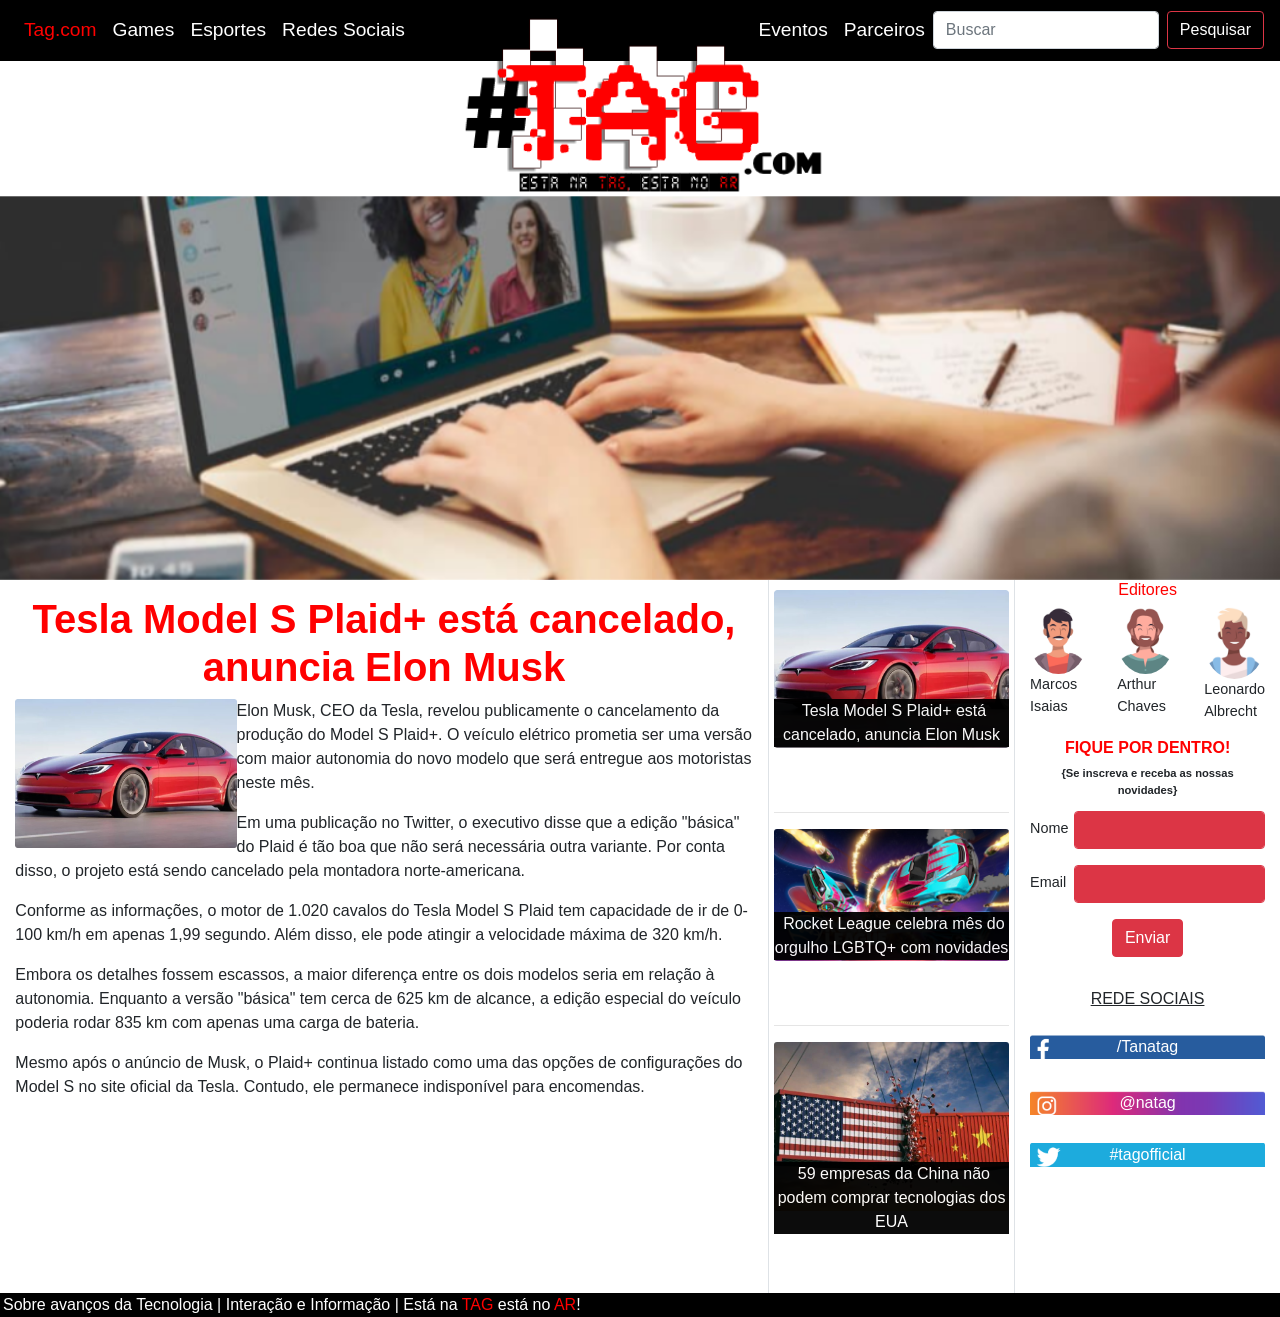
<file: pages/tesla.html>
<!DOCTYPE html>
<html lang="pt-br">
  <head>
    <meta charset="utf-8">
    <meta name="viewport" content="width=device-width, initial-scale=1, shrink-to-fit=no">
    <link rel="stylesheet" href="https://stackpath.bootstrapcdn.com/bootstrap/4.1.3/css/bootstrap.min.css" integrity="sha384-MCw98/SFnGE8fJT3GXwEOngsV7Zt27NXFoaoApmYm81iuXoPkFOJwJ8ERdknLPMO" crossorigin="anonymous">
    <link href="../css/bootstrap.css" rel="stylesheet">
    <link href="../css/contstyle.css" rel="stylesheet">
    <link rel="shortcut icon" href="../img/favico/favicon.ico">
    <title>Tesla Model S Plaid+ está cancelado, anuncia Elon Musk</title>
  </head>

  <body>
    <nav>
      <!--Logo centralizado e ajustado no topo-->
      <center>
        <div class="container">
          <div class="imgLogo">
          <img src="../img/logo/logoaju.png" width="30%" alt="Tag.com Logo">
          </div>
        </div>
      </center>

      <!--Navegador no Topo-->
      <div class="navbar navbar-expand-lg navbar-dark" style="font-size: 1.2em;">
          <button class="navbar-toggler" type="button" data-toggle="collapse" data-target="#navbarTogglerDemo01" aria-controls="navbarTogglerDemo01" aria-expanded="false" aria-label="Alterna navegação">
            <span class="navbar-toggler-icon"></span>
          </button>
          <div class="collapse navbar-collapse" id="navbarTogglerDemo01">
            <ul class="navbar-nav mr-auto mt-2 mt-lg-0">
              <li class="nav-item active">
                <a class="nav-link active" href="../index.html" style="color: red;">Tag.com <span class="sr-only">(Página atual)</span></a>
              </li>
              <li class="nav-item">
                <a class="nav-link" href="#" style="color: white;">Games</a>
              </li>
              <li class="nav-item">
                <a class="nav-link" href="#" style="color: white;">Esportes</a>
              </li>
              <li class="nav-item">
                <a class="nav-link" href="#" style="color: white;">Redes Sociais</a>
              </li>
            </ul>
            <form class="form-inline my-2 my-lg-0">
              <ul class="navbar-nav mr-auto mt-2 mt-lg-0">
                <li class="nav-item">
                  <a class="nav-link" href="#" style="color: white;">Eventos</a>
                </li>
                <li class="nav-item">
                  <a class="nav-link" href="#" style="color: white; ">Parceiros</a>
                </li>              
              </ul>
              <input class="form-control mr-sm-2" type="search" placeholder="Buscar" aria-label="Buscar">
              <button class="btn btn-outline-danger my-2 my-sm-0" type="submit">Pesquisar</button>
            </form>
          </div>
      </div>     
    </nav>
    
   <!--Carousel, com Imagens em Destaque-->
    <header>
      <div class="carousel-auto">
      <div id="carouselExampleSlidesOnly" class="carousel slide" data-ride="carousel">
        <div class="carousel-inner">
          <div class="carousel-item active">
            <img class="d-block w-100" src="../img/slide/techajuste.png" alt="Tecnologia Hoje">
          </div>
          <div class="carousel-item">
            <img class="d-block w-100" src="../img/slide/techaju.jpg" alt="Avanços Tecnologicos">
          </div>
          <div class="carousel-item">
            <img class="d-block w-100" src="../img/slide/eradainfoaju.jpg" alt="Informação">
          </div>
        </div>
      </div>
      </div>
    </header>

    <main>
      <div class="content" style="padding: 2% 2%;">
        <h1 class="textCenter">
          <strong>
            <font color="red">
              Tesla Model S Plaid+ está cancelado, anuncia Elon Musk
            </font>
          </strong>
        </h1>
        <div>
        <img src="../img/noticias/tesla.png" alt="Tesla Model S Plaid+ está cancelado" width="30%" align="left"/>
        </div>

         <p style="padding-left: 25%;">Elon Musk, CEO da Tesla, revelou publicamente o cancelamento da produção do Model S Plaid+. O veículo elétrico prometia ser uma versão com maior autonomia do novo modelo que será entregue aos motoristas neste mês.</p>
        

         <p>Em uma publicação no Twitter, o executivo disse que a edição "básica" do Plaid é tão boa que não será necessária outra variante. Por conta disso, o projeto está sendo cancelado pela montadora norte-americana.</p>

         <p>Conforme as informações, o motor de 1.020 cavalos do Tesla Model S Plaid tem capacidade de ir de 0-100 km/h em apenas 1,99 segundo. Além disso, ele pode atingir a velocidade máxima de 320 km/h.</p>

         <p>Embora os detalhes fossem escassos, a maior diferença entre os dois modelos seria em relação à autonomia. Enquanto a versão "básica" tem cerca de 625 km de alcance, a edição especial do veículo poderia rodar 835 km com apenas uma carga de bateria.</p>

         <p>Mesmo após o anúncio de Musk, o Plaid+ continua listado como uma das opções de configurações do Model S no site oficial da Tesla. Contudo, ele permanece indisponível para encomendas.</p>
      </div>
  </main>

    <aside>
      <div class="row" style="margin: 0%;">
        <div class="col-md border-left" style="padding: 2% 1%;">
            <img class="card-img" src="../img/noticias/tesla.png">
            <div class="bgGrid textCenter">
              <a href="./tesla.html" id="meulink">Tesla Model S Plaid+ está cancelado, anuncia Elon Musk</a>
            </div>
            <hr>
            <img class="card-img" src="../img/noticias/rocketleague.jpg"/>
            <div class="bgGrid textCenter">
              <a href="../pages/rocket_league.html" id="meulink">Rocket League celebra mês do orgulho LGBTQ+ com novidades</a>
            </div>
            <hr>
            <img class="card-img" src="../img/noticias/eua.jfif"/>
            <div class="bgGrid textCenter">
              <a href="../pages/eua_paises.html" id="meulink">59 empresas da China não podem comprar tecnologias dos EUA</a>
            </div>
        </div>

        <!--3 Coluna com Informções do Editores e Formulario-->
        <div class="col-md border-left">
              <h6 class="textCenter" style="color: red;">Editores</h6>
              <div class="row">
               <div class="col-sm">
                 <img class="imgEditores" src="../img/avatar/av2.png"/>
                 <p style="font-size: 0.9em;">Marcos<br>
                 Isaias</p>
               </div>

              <div class="col-sm">
               <img class="imgEditores" src="../img/avatar/av1.png"/>
               <p style="font-size: 0.9em;">Arthur<br> 
                 Chaves</p>
              </div>

              <div class="col-sm">
               <img class="imgEditores" src="../img/avatar/av3.png"/>
               <p style="font-size: 0.9em;">Leonardo<br> 
                  Albrecht</p>
              </div>
            </div>

            <!--Texto do Formulario Centralizado e com a cor da paleta de Cores-->
            <div class="textCenter">
               <h6>
                 <strong>
                  <font color="red">FIQUE POR DENTRO!</font>
                 </strong>
               </h6>

               <div style="font-size: 70%">
                 <strong>
                  {Se inscreva e receba as nossas novidades}
                 </strong>
               </div>
            </div>

            <!--Formulario-->
            <form style="padding: 5% 0%; font-size: 0.9em;">
              <div class="form-group row">
                <label for="inputName" class="col-sm-2 col-form-label">Nome</label>
                <div class="col-sm-10">
                  <input type="name" class="form-control btn-danger" id="inputName">
                </div>
              </div>
              <div class="form-group row">
                <label for="inputEmail" class="col-sm-2 col-form-label">Email</label>
                <div class="col-sm-10">
                  <input type="email" class="form-control btn-danger" id="inputEmail">
                </div>
              </div>
              <!--Botão Centralizado-->
              <div class="row justify-content-center">
              <a href="#" class="btn btn-danger">Enviar</a>
              </div>
            </form>
            
            <!--Area de Redes Sociasi e contato do site-->
            <div class="textCenter" style="padding: 8% 0%;">
              <u>REDE SOCIAIS</u>
            </div>
            <div style="padding: 2% 0%;">
              <div class="imgface">
                <a href="https://www.facebook.com/Tagcom-106992501632839" target="_blank" id="linkWhite">
                  <p class="textCenter">
                   /Tanatag
                  </p>
                </a>
              </div>
            </div>

            <div style="padding: 5% 0%;">
              <div class="imginstagram">
                <a href="https://www.instagram.com/tanatag1_/" target="_blank" id="linkWhite">
                  <p class="textCenter">
                   @natag
                  </p>
                </a>
              </div>
            </div>

            <div class="imgtwitter">
              <a href="https://twitter.com/TaNaTag_" target="_blank" id="linkWhite">
                 <p class="textCenter">
                 #tagofficial
                 </p>
              </a>
            </div>
        </div>
      </div>
    </aside>

    <!--Footer com texto com cores da paleta de cor-->
    <footer>
      <div style="padding-left: 3px;">
      Sobre avanços da Tecnologia | Interação e Informação | Está na 
      <font color="red">TAG</font> está no <font color="red">AR</font>!
      </div>
    </footer>

    <!-- JavaScript (Opcional) -->
    <!-- jQuery primeiro, depois Popper.js, depois Bootstrap JS -->
    <script src="https://code.jquery.com/jquery-3.3.1.slim.min.js" integrity="sha384-q8i/X+965DzO0rT7abK41JStQIAqVgRVzpbzo5smXKp4YfRvH+8abtTE1Pi6jizo" crossorigin="anonymous"></script>
    <script src="https://cdnjs.cloudflare.com/ajax/libs/popper.js/1.14.3/umd/popper.min.js" integrity="sha384-ZMP7rVo3mIykV+2+9J3UJ46jBk0WLaUAdn689aCwoqbBJiSnjAK/l8WvCWPIPm49" crossorigin="anonymous"></script>
    <script src="https://stackpath.bootstrapcdn.com/bootstrap/4.1.3/js/bootstrap.min.js" integrity="sha384-ChfqqxuZUCnJSK3+MXmPNIyE6ZbWh2IMqE241rYiqJxyMiZ6OW/JmZQ5stwEULTy" crossorigin="anonymous"></script>
  </body>
</html>
</file>
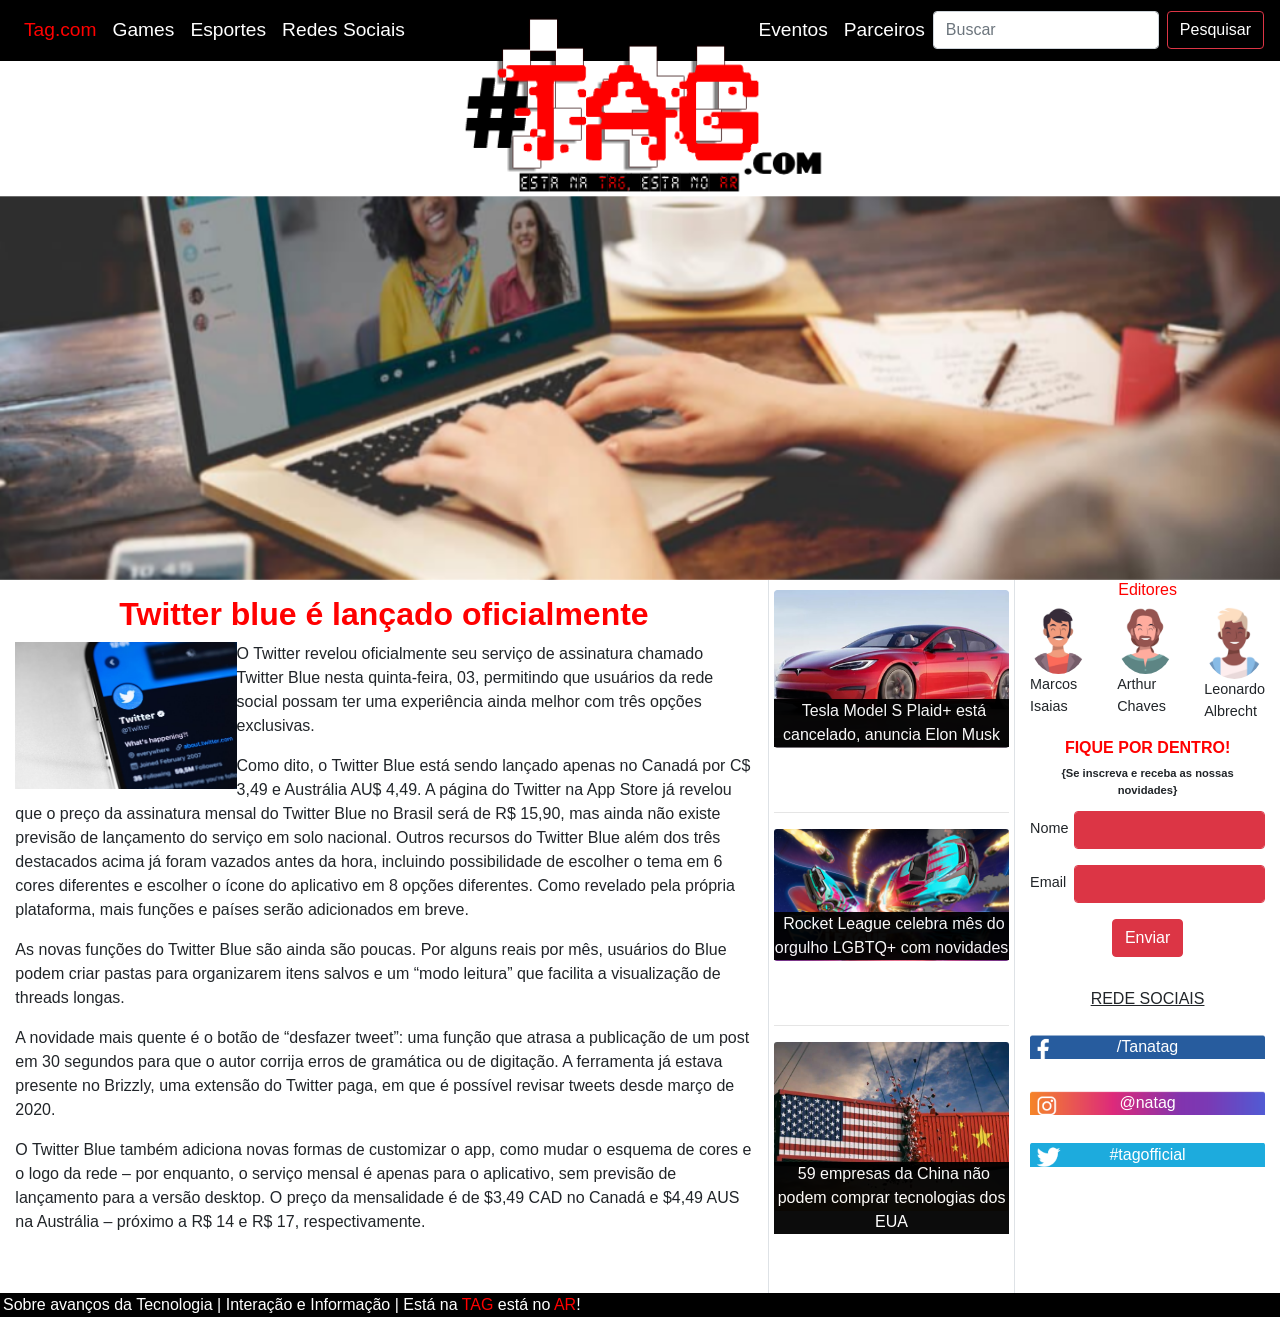
<file: pages/twitter_blue.html>
<!DOCTYPE html>
<html lang="pt-br">
  <head>
    <meta charset="utf-8">
    <meta name="viewport" content="width=device-width, initial-scale=1, shrink-to-fit=no">
    <link rel="stylesheet" href="https://stackpath.bootstrapcdn.com/bootstrap/4.1.3/css/bootstrap.min.css" integrity="sha384-MCw98/SFnGE8fJT3GXwEOngsV7Zt27NXFoaoApmYm81iuXoPkFOJwJ8ERdknLPMO" crossorigin="anonymous">
    <link href="../css/bootstrap.css" rel="stylesheet">
    <link href="../css/contstyle.css" rel="stylesheet">
    <link rel="shortcut icon" href="../img/favico/favicon.ico">
    <title>Twitter blue é lançado oficialmente</title>
  </head>

  <body>
    <nav>
      <!--Logo centralizado e ajustado no topo-->
      <center>
        <div class="container">
          <div class="imgLogo">
          <img src="../img/logo/logoaju.png" width="30%" alt="Tag.com Logo">
          </div>
        </div>
      </center>

      <!--Navegador no Topo-->
      <div class="navbar navbar-expand-lg navbar-dark" style="font-size: 1.2em;">
          <button class="navbar-toggler" type="button" data-toggle="collapse" data-target="#navbarTogglerDemo01" aria-controls="navbarTogglerDemo01" aria-expanded="false" aria-label="Alterna navegação">
            <span class="navbar-toggler-icon"></span>
          </button>
          <div class="collapse navbar-collapse" id="navbarTogglerDemo01">
            <ul class="navbar-nav mr-auto mt-2 mt-lg-0">
              <li class="nav-item active">
                <a class="nav-link active" href="../index.html" style="color: red;">Tag.com <span class="sr-only">(Página atual)</span></a>
              </li>
              <li class="nav-item">
                <a class="nav-link" href="#" style="color: white;">Games</a>
              </li>
              <li class="nav-item">
                <a class="nav-link" href="#" style="color: white;">Esportes</a>
              </li>
              <li class="nav-item">
                <a class="nav-link" href="#" style="color: white;">Redes Sociais</a>
              </li>
            </ul>
            <form class="form-inline my-2 my-lg-0">
              <ul class="navbar-nav mr-auto mt-2 mt-lg-0">
                <li class="nav-item">
                  <a class="nav-link" href="#" style="color: white;">Eventos</a>
                </li>
                <li class="nav-item">
                  <a class="nav-link" href="#" style="color: white; ">Parceiros</a>
                </li>              
              </ul>
              <input class="form-control mr-sm-2" type="search" placeholder="Buscar" aria-label="Buscar">
              <button class="btn btn-outline-danger my-2 my-sm-0" type="submit">Pesquisar</button>
            </form>
          </div>
      </div>     
    </nav>
    
   <!--Carousel, com Imagens em Destaque-->
    <header>
      <div class="carousel-auto">
      <div id="carouselExampleSlidesOnly" class="carousel slide" data-ride="carousel">
        <div class="carousel-inner">
          <div class="carousel-item active">
            <img class="d-block w-100" src="../img/slide/techajuste.png" alt="Tecnologia Hoje">
          </div>
          <div class="carousel-item">
            <img class="d-block w-100" src="../img/slide/techaju.jpg" alt="Avanços Tecnologicos">
          </div>
          <div class="carousel-item">
            <img class="d-block w-100" src="../img/slide/eradainfoaju.jpg" alt="Informação">
          </div>
        </div>
      </div>
      </div>
    </header>

    <main>
      <div class="content" style="padding: 2% 2%;">
        <h2 class="textCenter">
          <strong>
            <font color="red">
              Twitter blue é lançado oficialmente
            </font>
          </strong>
        </h2>
        <div>
        <img src="../img/noticias/twitterblue.jpg" alt="Twitter blue é lançado oficialmente" width="30%" align="left"/>
        </div>

        <p>O Twitter revelou oficialmente seu serviço de assinatura chamado Twitter Blue 
           nesta quinta-feira, 03, permitindo que usuários da rede social possam ter uma experiência ainda 
           melhor com três opções exclusivas.</p>

       <p>Como dito, o Twitter Blue está sendo lançado apenas no Canadá por C$ 3,49 e Austrália AU$ 4,49. 
           A página do Twitter na App Store já revelou que o preço da assinatura mensal do
           Twitter Blue no Brasil será de R$ 15,90, mas ainda não 
           existe previsão de lançamento do serviço em solo nacional.
           Outros recursos do Twitter Blue além dos três destacados acima já foram vazados antes da hora, 
           incluindo possibilidade de escolher o tema em 6 cores diferentes e escolher o ícone do aplicativo 
           em 8 opções diferentes. Como revelado pela própria plataforma, 
           mais funções e países serão adicionados em breve.</p>
      
       <p>As novas funções do Twitter Blue são ainda são poucas. Por alguns reais por mês, 
           usuários do Blue podem criar pastas para organizarem itens salvos e um “modo leitura” 
           que facilita a 
           visualização de threads longas.</p>
      
       <p>A novidade mais quente é o botão de “desfazer tweet”: uma função que atrasa a 
           publicação de um post em 30 segundos para que o autor corrija erros de gramática ou de digitação. 
           A ferramenta já estava presente no Brizzly, uma extensão do Twitter paga, 
           em que é possível revisar tweets desde março de 2020.</p>
       
      <p>O Twitter Blue também adiciona novas formas de customizar o app, como mudar o esquema de cores e o
            logo da rede – por enquanto, o serviço mensal é apenas para o aplicativo, 
            sem previsão de lançamento para a versão desktop. 
            O preço da mensalidade é de $3,49 CAD no Canadá e $4,49 AUS na Austrália – próximo a R$ 14 e R$ 17, 
           respectivamente.</p>     
    </div>
  </main>

    <aside>
      <div class="row" style="margin: 0%;">
        <div class="col-md border-left" style="padding: 2% 1%;">
            <img class="card-img" src="../img/noticias/tesla.png">
            <div class="bgGrid textCenter">
              <a href="./tesla.html" id="meulink">Tesla Model S Plaid+ está cancelado, anuncia Elon Musk</a>
            </div>
            <hr>
            <img class="card-img" src="../img/noticias/rocketleague.jpg"/>
            <div class="bgGrid textCenter">
              <a href="../pages/rocket_league.html" id="meulink">Rocket League celebra mês do orgulho LGBTQ+ com novidades</a>
            </div>
            <hr>
            <img class="card-img" src="../img/noticias/eua.jfif"/>
            <div class="bgGrid textCenter">
              <a href="../pages/eua_paises.html" id="meulink">59 empresas da China não podem comprar tecnologias dos EUA</a>
            </div>
        </div>

        <!--3 Coluna com Informções do Editores e Formulario-->
        <div class="col-md border-left">
              <h6 class="textCenter" style="color: red;">Editores</h6>
              <div class="row">
               <div class="col-sm">
                 <img class="imgEditores" src="../img/avatar/av2.png"/>
                 <p style="font-size: 0.9em;">Marcos<br>
                 Isaias</p>
               </div>

              <div class="col-sm">
               <img class="imgEditores" src="../img/avatar/av1.png"/>
               <p style="font-size: 0.9em;">Arthur<br> 
                 Chaves</p>
              </div>

              <div class="col-sm">
               <img class="imgEditores" src="../img/avatar/av3.png"/>
               <p style="font-size: 0.9em;">Leonardo<br> 
                  Albrecht</p>
              </div>
            </div>

            <!--Texto do Formulario Centralizado e com a cor da paleta de Cores-->
            <div class="textCenter">
               <h6>
                 <strong>
                  <font color="red">FIQUE POR DENTRO!</font>
                 </strong>
               </h6>

               <div style="font-size: 70%">
                 <strong>
                  {Se inscreva e receba as nossas novidades}
                 </strong>
               </div>
            </div>

            <!--Formulario-->
            <form style="padding: 5% 0%; font-size: 0.9em;">
              <div class="form-group row">
                <label for="inputName" class="col-sm-2 col-form-label">Nome</label>
                <div class="col-sm-10">
                  <input type="name" class="form-control btn-danger" id="inputName">
                </div>
              </div>
              <div class="form-group row">
                <label for="inputEmail" class="col-sm-2 col-form-label">Email</label>
                <div class="col-sm-10">
                  <input type="email" class="form-control btn-danger" id="inputEmail">
                </div>
              </div>
              <!--Botão Centralizado-->
              <div class="row justify-content-center">
              <a href="#" class="btn btn-danger">Enviar</a>
              </div>
            </form>
            
            <!--Area de Redes Sociasi e contato do site-->
            <div class="textCenter" style="padding: 8% 0%;">
              <u>REDE SOCIAIS</u>
            </div>
            <div style="padding: 2% 0%;">
              <div class="imgface">
                <a href="https://www.facebook.com/Tagcom-106992501632839" target="_blank" id="linkWhite">
                  <p class="textCenter">
                   /Tanatag
                  </p>
                </a>
              </div>
            </div>

            <div style="padding: 5% 0%;">
              <div class="imginstagram">
                <a href="https://www.instagram.com/tanatag1_/" target="_blank" id="linkWhite">
                  <p class="textCenter">
                   @natag
                  </p>
                </a>
              </div>
            </div>

            <div class="imgtwitter">
              <a href="https://twitter.com/TaNaTag_" target="_blank" id="linkWhite">
                 <p class="textCenter">
                 #tagofficial
                 </p>
              </a>
            </div>
        </div>
      </div>
    </aside>

    <!--Footer com texto com cores da paleta de cor-->
    <footer>
      <div style="padding-left: 3px;">
      Sobre avanços da Tecnologia | Interação e Informação | Está na 
      <font color="red">TAG</font> está no <font color="red">AR</font>!
      </div>
    </footer>

    <!-- JavaScript (Opcional) -->
    <!-- jQuery primeiro, depois Popper.js, depois Bootstrap JS -->
    <script src="https://code.jquery.com/jquery-3.3.1.slim.min.js" integrity="sha384-q8i/X+965DzO0rT7abK41JStQIAqVgRVzpbzo5smXKp4YfRvH+8abtTE1Pi6jizo" crossorigin="anonymous"></script>
    <script src="https://cdnjs.cloudflare.com/ajax/libs/popper.js/1.14.3/umd/popper.min.js" integrity="sha384-ZMP7rVo3mIykV+2+9J3UJ46jBk0WLaUAdn689aCwoqbBJiSnjAK/l8WvCWPIPm49" crossorigin="anonymous"></script>
    <script src="https://stackpath.bootstrapcdn.com/bootstrap/4.1.3/js/bootstrap.min.js" integrity="sha384-ChfqqxuZUCnJSK3+MXmPNIyE6ZbWh2IMqE241rYiqJxyMiZ6OW/JmZQ5stwEULTy" crossorigin="anonymous"></script>
  </body>
</html>
</file>
<file: css/estilo.css>
/*Arquivo CSS*/

nav {
    background: black;
    width: 100%;
    position: relative;
}

footer {
    background-color: black;
    color: white;
    clear: both;
}

section {
    width: 40%;
    color: white;
    font-size: 0.7em;
}

main {
    width: 40%;
    float: left;
    color: rgb(255, 0, 0);
    background-color: rgb(255, 255, 255);
}

aside {
    width: 60%;
    float: right;
}

.imgLogo {
    position:absolute;
    top: 1%;
    right: 0;
    left: 0;
}



.carousel-auto {
    padding-top: 135px; 
    width: 100%; 
    height: 15%;
}

.textGrid {
    background: black;
    position: relative;
    width: 100%;
    height: 45px;
    border-radius: 1px;
}

.bgGrid {
    background-color: black;
    position: relative;
    opacity: 95%;
    top: -7%;
    width: 100%;
}

.imgEditores {
    border-radius: 50%;
    width: 100%;
}

#meulink { color: rgb(255, 255, 255); padding-left: 2%; }

#linkRed { color: rgb(255, 0, 0);}

#linkWhite { color: rgb(255, 255, 255);}


.textCenter {
    text-align: center;
}

/* Classes, para a area de Contatos de Redes Socias do site*/
.imgface {
    background-image: url(../img/redesocial/facebook.png);
    width: 100%;
    height: 4%;
    background-repeat: no-repeat;
    background-size:cover;
}

.imginstagram {
    background-image: url(../img/redesocial/instagram.png);
    width: 100%;
    height: auto;
    background-repeat: no-repeat;
    background-size:cover;
}

.imgtwitter {
    background-image: url(../img/redesocial/twitter.png);
    width: 100%;
    height: auto;
    background-repeat: no-repeat;
    background-size:cover;
}

/*sistema de device mobile*/
@media screen and (max-width:480px) {
    nav {position: none; width: 100%;}
    aside {float: none; width: 100%;}
    .imgLogo {position: none; top: 100%;}
    main {width: 100%; float:none; padding: 2% 0%;}
    section {width: 100%;}
    .col-md-4 {padding: 2% 0%;}
    .carousel-auto {padding-top: none; width: 100%;}
    .bgGrid {top: 0%; opacity: 100%;}
}
</file>
<file: css/contstyle.css>
/*Arquivo CSS*/

nav {
    background: black;
    width: 100%;
    position: relative;
}

footer {
    background-color: black;
    color: white;
    clear: both;
}

main {
    width: 60%;
    float: left;
}

aside {
    width: 40%;
    float: right;
}

.imgLogo {
    position:absolute;
    top: 1%;
    right: 0;
    left: 0;
}

.carousel-auto {
    padding-top: 135px; 
    width: 100%; 
    height: 15%;
}


.bgGrid {
    background-color: black;
    position: relative;
    opacity: 95%;
    top: -7%;
    width: 100%;
}

.imgEditores {
    border-radius: 50%;
    width: 100%;
}

#meulink { color: rgb(255, 255, 255); padding-left: 2%; }

#linkRed { color: rgb(255, 0, 0);}

#linkWhite { color: rgb(255, 255, 255);}

.textCenter {
    text-align: center;
}

/* Classes, para a area de Contatos de Redes Socias do site*/
.imgface {
    background-image: url(../img/redesocial/facebook.png);
    width: 100%;
    height: 4%;
    background-repeat: no-repeat;
    background-size:cover;
}

.imginstagram {
    background-image: url(../img/redesocial/instagram.png);
    width: 100%;
    height: auto;
    background-repeat: no-repeat;
    background-size:cover;
}

.imgtwitter {
    background-image: url(../img/redesocial/twitter.png);
    width: 100%;
    height: auto;
    background-repeat: no-repeat;
    background-size:cover;
}

@media screen and (max-width:480px) {
    main {width: 100%; float: none;}
    .imgLogo {position: none; top: 100%;}
    .textCenter {font-size: 100%;}
    aside {display: none;}

}
</file>
